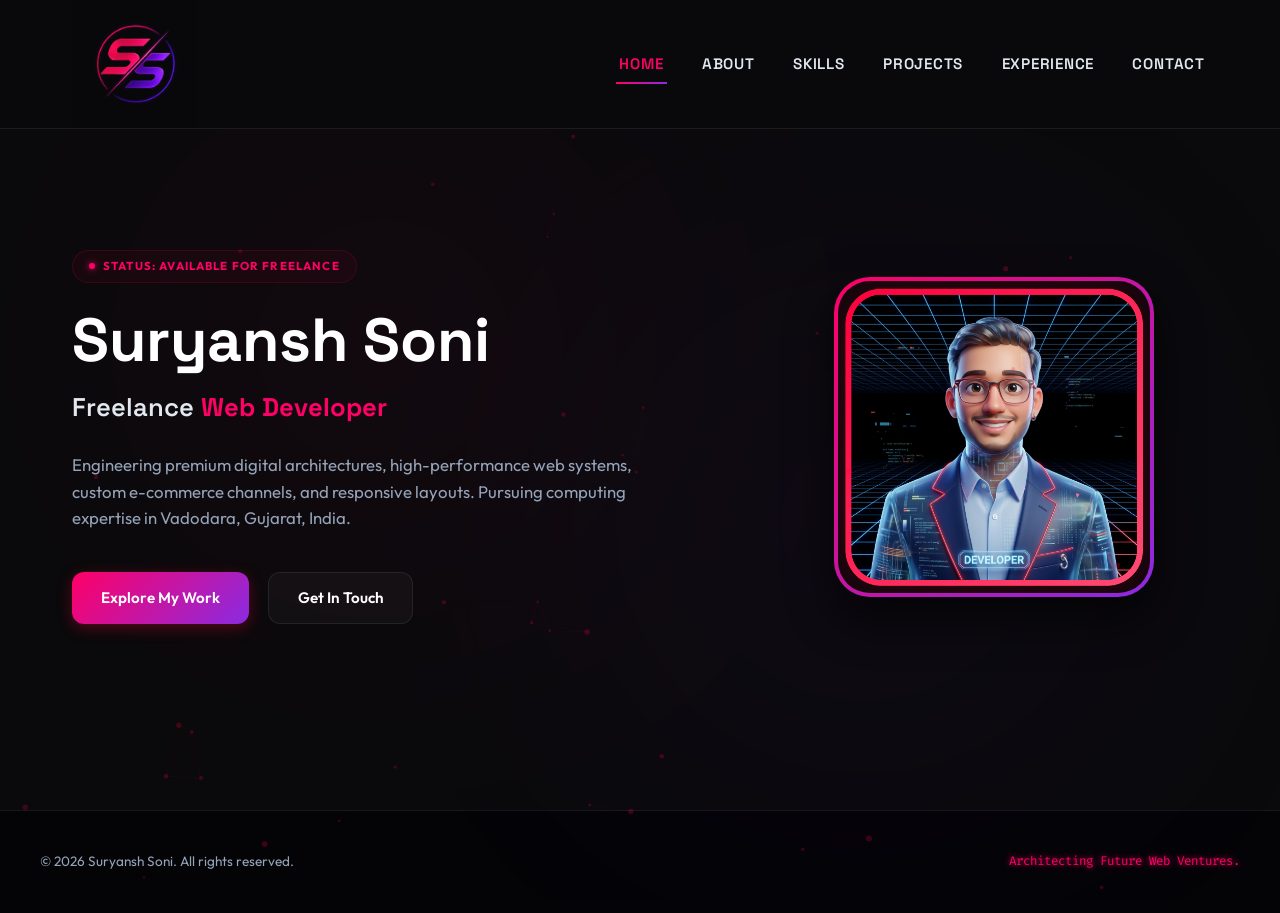
<file: index.html>
<!DOCTYPE html>
<html lang="en">
<head>
    <meta charset="UTF-8">
    <meta name="viewport" content="width=device-width, initial-scale=1.0">
    <title>Suryansh Soni | Founder & Full-Stack Web Architect</title>
    
    <!-- SEO Metadata -->
    <meta name="description" content="Official Portfolio of Suryansh Soni, Startup Founder of TechNova Solutions. Full-Stack Web Developer, UI/UX Designer, and Shopify Expert based in Vadodara, Gujarat, India.">
    <meta name="keywords" content="Suryansh Soni, TechNova Solutions, Suryansh Soni Vadodara, Web Developer Gujarat, WordPress Developer, MirrorMe, SkillSync, Web Architect">
    <meta name="author" content="Suryansh Soni">
    
    <!-- Open Graph / Facebook -->
    <meta property="og:type" content="website">
    <meta property="og:url" content="https://suryanshsoni.in">
    <meta property="og:title" content="Suryansh Soni | Founder & Full-Stack Web Architect">
    <meta property="og:description" content="Futuristic Web Portfolio of Suryansh Soni, Startup Founder of TechNova Solutions. Based in Vadodara, Gujarat, India.">
    <meta property="og:image" content="assets/me_3d.png">

    <!-- Fonts -->
    <link rel="preconnect" href="https://fonts.googleapis.com">
    <link rel="preconnect" href="https://fonts.gstatic.com" crossorigin>
    <link href="https://fonts.googleapis.com/css2?family=Outfit:wght@300;400;500;600;700;800&family=Space+Grotesk:wght@300;400;500;600;700&family=Fira+Code:wght@400;500;600&display=swap" rel="stylesheet">

    <!-- Stylesheet -->
    <link rel="stylesheet" href="style.css">
</head>
<body>
    <!-- Background Canvas and Scene -->
    <canvas id="canvas-bg"></canvas>
    <div class="bg-scene">
        <div class="grid-overlay"></div>
        <div class="glow-orb orb-1"></div>
        <div class="glow-orb orb-2"></div>
    </div>

    <!-- Custom Cursor -->
    <div class="custom-cursor"></div>
    <div class="custom-cursor-glow"></div>

    <!-- Header Navigation -->
    <header class="header">
        <div class="nav-container">
            <a href="index.html" class="logo" id="navLogo">
                <img src="logo (2).png" alt="Suryansh Soni Logo" class="nav-logo-img">
            </a>
            
            <nav class="nav-menu" id="navMenu">
                <a href="index.html" class="nav-link active">Home</a>
                <a href="about.html" class="nav-link">About</a>
                <a href="skills.html" class="nav-link">Skills</a>
                <a href="projects.html" class="nav-link">Projects</a>
                <a href="experience.html" class="nav-link">Experience</a>
                <a href="contact.html" class="nav-link">Contact</a>
            </nav>

            <button class="nav-toggle" id="navToggle" aria-label="Toggle Navigation">
                <span class="bar"></span>
                <span class="bar"></span>
                <span class="bar"></span>
            </button>


        </div>
    </header>

    <!-- Main Content -->
    <main>
        <!-- Hero Section -->
        <section id="home" class="hero-section scroll-reveal">
            <div class="section-container hero-grid">
                <div class="hero-text-col">
                    <div class="hero-badge">
                        <span class="badge-dot"></span>
                        Status: Available for Freelance
                    </div>
                    <h1 class="hero-title">Suryansh Soni</h1>
                    <div class="hero-subtitle">
                        Freelance <span class="gradient-text">Web Developer</span>
                    </div>
                    <p class="hero-desc">
                        Engineering premium digital architectures, high-performance web systems, custom e-commerce channels, and responsive layouts. Pursuing computing expertise in Vadodara, Gujarat, India.
                    </p>
                    <div class="hero-cta">
                        <a href="projects.html" class="btn btn-primary">Explore My Work</a>
                        <a href="contact.html" class="btn btn-secondary">Get In Touch</a>
                    </div>
                </div>
                <div class="hero-image-col">
                    <div class="avatar-frame">
                        <div class="avatar-inner">
                            <img src="assets/me_3d.png" alt="Suryansh Soni 3D character avatar portrait">
                        </div>
                    </div>
                </div>
            </div>
        </section>

    </main>

    <!-- Footer -->
    <footer class="footer">
        <div class="footer-container">
            <p class="copyright">&copy; 2026 Suryansh Soni. All rights reserved.</p>
            <p class="footer-tagline">Architecting Future Web Ventures.</p>
        </div>
    </footer>

    <!-- Application Script -->
    <script src="script.js"></script>
</body>
</html>
</file>
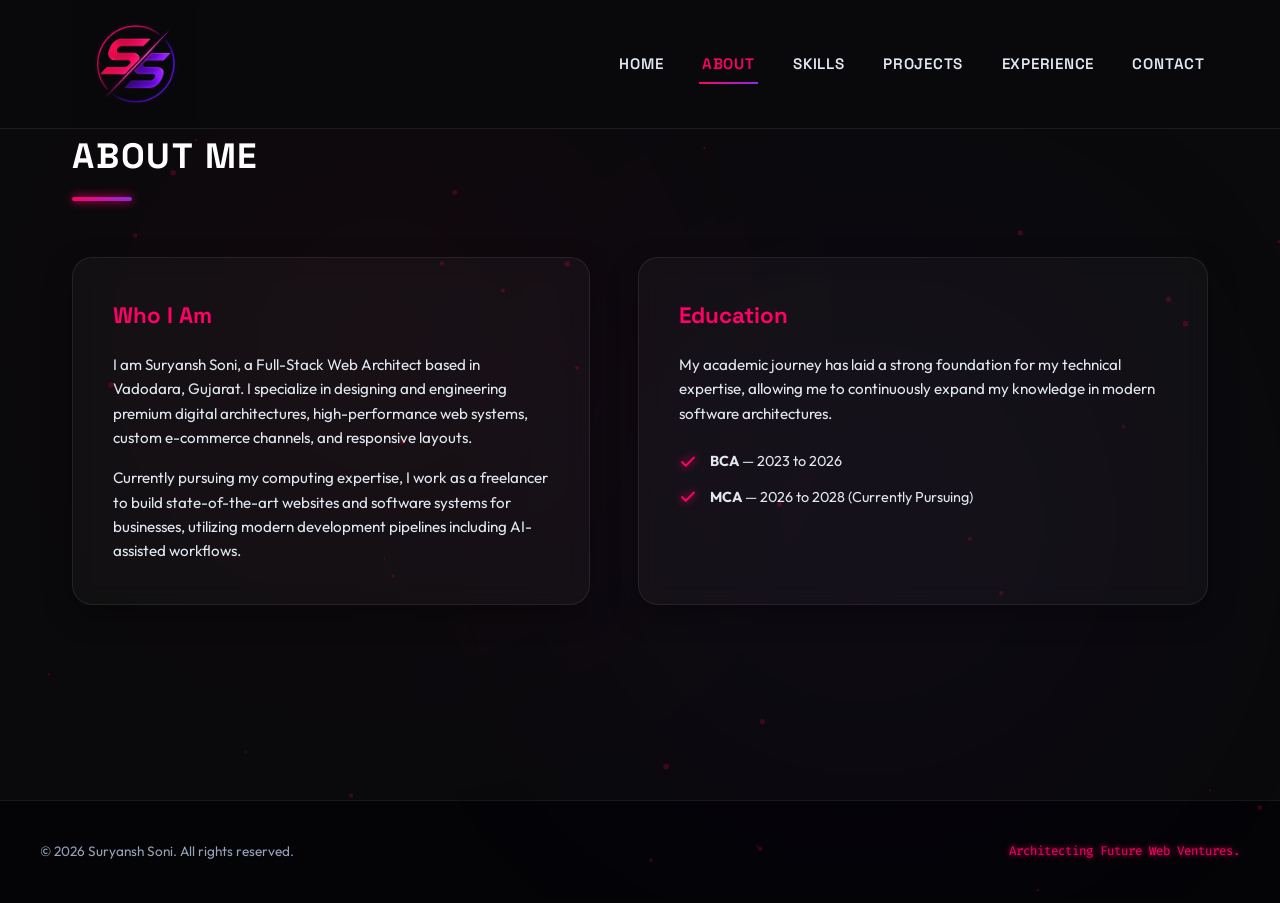
<file: about.html>
<!DOCTYPE html>
<html lang="en">
<head>
    <meta charset="UTF-8">
    <meta name="viewport" content="width=device-width, initial-scale=1.0">
    <title>About | Suryansh Soni</title>
    
    <!-- SEO Metadata -->
    <meta name="description" content="Official Portfolio of Suryansh Soni, Startup Founder of TechNova Solutions. Full-Stack Web Developer, UI/UX Designer, and Shopify Expert based in Vadodara, Gujarat, India.">
    <meta name="keywords" content="Suryansh Soni, TechNova Solutions, Suryansh Soni Vadodara, Web Developer Gujarat, WordPress Developer, MirrorMe, SkillSync, Web Architect">
    <meta name="author" content="Suryansh Soni">
    
    <!-- Open Graph / Facebook -->
    <meta property="og:type" content="website">
    <meta property="og:url" content="https://suryanshsoni.in/about.html">
    <meta property="og:title" content="About | Suryansh Soni">
    <meta property="og:description" content="Futuristic Web Portfolio of Suryansh Soni, Startup Founder of TechNova Solutions. Based in Vadodara, Gujarat, India.">
    <meta property="og:image" content="assets/me_3d.png">

    <!-- Fonts -->
    <link rel="preconnect" href="https://fonts.googleapis.com">
    <link rel="preconnect" href="https://fonts.gstatic.com" crossorigin>
    <link href="https://fonts.googleapis.com/css2?family=Outfit:wght@300;400;500;600;700;800&family=Space+Grotesk:wght@300;400;500;600;700&family=Fira+Code:wght@400;500;600&display=swap" rel="stylesheet">

    <!-- Stylesheet -->
    <link rel="stylesheet" href="style.css">
</head>
<body>
    <!-- Background Canvas and Scene -->
    <canvas id="canvas-bg"></canvas>
    <div class="bg-scene">
        <div class="grid-overlay"></div>
        <div class="glow-orb orb-1"></div>
        <div class="glow-orb orb-2"></div>
    </div>

    <!-- Custom Cursor -->
    <div class="custom-cursor"></div>
    <div class="custom-cursor-glow"></div>

    <!-- Header Navigation -->
    <header class="header">
        <div class="nav-container">
            <a href="index.html" class="logo" id="navLogo">
                <img src="logo (2).png" alt="Suryansh Soni Logo" class="nav-logo-img">
            </a>
            
            <nav class="nav-menu" id="navMenu">
                <a href="index.html" class="nav-link">Home</a>
                <a href="about.html" class="nav-link active">About</a>
                <a href="skills.html" class="nav-link">Skills</a>
                <a href="projects.html" class="nav-link">Projects</a>
                <a href="experience.html" class="nav-link">Experience</a>
                <a href="contact.html" class="nav-link">Contact</a>
            </nav>

            <button class="nav-toggle" id="navToggle" aria-label="Toggle Navigation">
                <span class="bar"></span>
                <span class="bar"></span>
                <span class="bar"></span>
            </button>
        </div>
    </header>

    <!-- Main Content -->
    <main>
        <section id="about" class="about-section scroll-reveal active">
            <div class="section-container">
                <div class="section-header">
                    <h2 class="section-title">About Me</h2>
                    <div class="section-bar"></div>
                </div>
                <div class="about-grid">
                    <div class="about-card">
                        <h3>Who I Am</h3>
                        <p>I am Suryansh Soni, a Full-Stack Web Architect based in Vadodara, Gujarat. I specialize in designing and engineering premium digital architectures, high-performance web systems, custom e-commerce channels, and responsive layouts.</p>
                        <p>Currently pursuing my computing expertise, I work as a freelancer to build state-of-the-art websites and software systems for businesses, utilizing modern development pipelines including AI-assisted workflows.</p>
                    </div>
                    <div class="about-card">
                        <h3>Education</h3>
                        <p>My academic journey has laid a strong foundation for my technical expertise, allowing me to continuously expand my knowledge in modern software architectures.</p>
                        <ul class="technova-list">
                            <li>
                                <svg xmlns="http://www.w3.org/2000/svg" width="18" height="18" viewBox="0 0 24 24" fill="none" stroke="currentColor" stroke-width="2.5" stroke-linecap="round" stroke-linejoin="round"><polyline points="20 6 9 17 4 12"></polyline></svg>
                                <span><strong>BCA</strong> — 2023 to 2026</span>
                            </li>
                            <li>
                                <svg xmlns="http://www.w3.org/2000/svg" width="18" height="18" viewBox="0 0 24 24" fill="none" stroke="currentColor" stroke-width="2.5" stroke-linecap="round" stroke-linejoin="round"><polyline points="20 6 9 17 4 12"></polyline></svg>
                                <span><strong>MCA</strong> — 2026 to 2028 (Currently Pursuing)</span>
                            </li>
                        </ul>
                    </div>
                </div>
            </div>
        </section>
    </main>

    <!-- Footer -->
    <footer class="footer">
        <div class="footer-container">
            <p class="copyright">&copy; 2026 Suryansh Soni. All rights reserved.</p>
            <p class="footer-tagline">Architecting Future Web Ventures.</p>
        </div>
    </footer>

    <!-- Application Script -->
    <script src="script.js"></script>
</body>
</html>
</file>
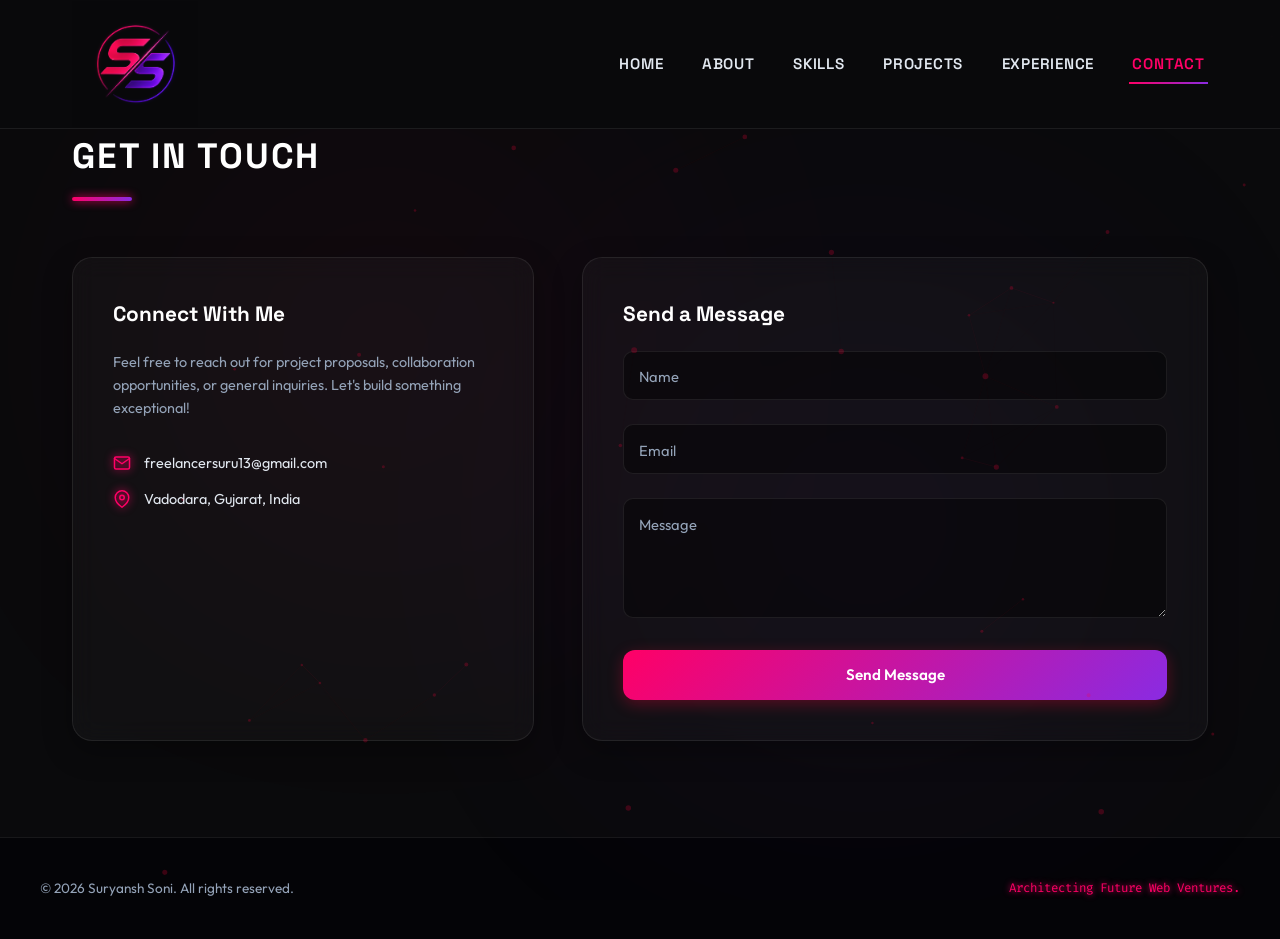
<file: contact.html>
<!DOCTYPE html>
<html lang="en">
<head>
    <meta charset="UTF-8">
    <meta name="viewport" content="width=device-width, initial-scale=1.0">
    <title>Contact | Suryansh Soni</title>
    
    <!-- SEO Metadata -->
    <meta name="description" content="Official Portfolio of Suryansh Soni, Startup Founder of TechNova Solutions. Full-Stack Web Developer, UI/UX Designer, and Shopify Expert based in Vadodara, Gujarat, India.">
    <meta name="keywords" content="Suryansh Soni, TechNova Solutions, Suryansh Soni Vadodara, Web Developer Gujarat, WordPress Developer, MirrorMe, SkillSync, Web Architect">
    <meta name="author" content="Suryansh Soni">
    
    <!-- Open Graph / Facebook -->
    <meta property="og:type" content="website">
    <meta property="og:url" content="https://suryanshsoni.in/contact.html">
    <meta property="og:title" content="Contact | Suryansh Soni">
    <meta property="og:description" content="Futuristic Web Portfolio of Suryansh Soni, Startup Founder of TechNova Solutions. Based in Vadodara, Gujarat, India.">
    <meta property="og:image" content="assets/me_3d.png">

    <!-- Fonts -->
    <link rel="preconnect" href="https://fonts.googleapis.com">
    <link rel="preconnect" href="https://fonts.gstatic.com" crossorigin>
    <link href="https://fonts.googleapis.com/css2?family=Outfit:wght@300;400;500;600;700;800&family=Space+Grotesk:wght@300;400;500;600;700&family=Fira+Code:wght@400;500;600&display=swap" rel="stylesheet">

    <!-- Stylesheet -->
    <link rel="stylesheet" href="style.css">
</head>
<body>
    <!-- Background Canvas and Scene -->
    <canvas id="canvas-bg"></canvas>
    <div class="bg-scene">
        <div class="grid-overlay"></div>
        <div class="glow-orb orb-1"></div>
        <div class="glow-orb orb-2"></div>
    </div>

    <!-- Custom Cursor -->
    <div class="custom-cursor"></div>
    <div class="custom-cursor-glow"></div>

    <!-- Header Navigation -->
    <header class="header">
        <div class="nav-container">
            <a href="index.html" class="logo" id="navLogo">
                <img src="logo (2).png" alt="Suryansh Soni Logo" class="nav-logo-img">
            </a>
            
            <nav class="nav-menu" id="navMenu">
                <a href="index.html" class="nav-link">Home</a>
                <a href="about.html" class="nav-link">About</a>
                <a href="skills.html" class="nav-link">Skills</a>
                <a href="projects.html" class="nav-link">Projects</a>
                <a href="experience.html" class="nav-link">Experience</a>
                <a href="contact.html" class="nav-link active">Contact</a>
            </nav>

            <button class="nav-toggle" id="navToggle" aria-label="Toggle Navigation">
                <span class="bar"></span>
                <span class="bar"></span>
                <span class="bar"></span>
            </button>
        </div>
    </header>

    <!-- Main Content -->
    <main>
        <section id="contact" class="contact-section scroll-reveal active">
            <div class="section-container">
                <div class="section-header">
                    <h2 class="section-title">Get In Touch</h2>
                    <div class="section-bar"></div>
                </div>
                
                <div class="contact-grid">
                    <!-- Contact Info Card -->
                    <div class="contact-info-card">
                        <h3>Connect With Me</h3>
                        <p>Feel free to reach out for project proposals, collaboration opportunities, or general inquiries. Let's build something exceptional!</p>
                        
                        <ul class="technova-list" style="margin-top: 2rem; margin-bottom: 2rem;">
                            <li>
                                <svg xmlns="http://www.w3.org/2000/svg" width="18" height="18" viewBox="0 0 24 24" fill="none" stroke="currentColor" stroke-width="2" stroke-linecap="round" stroke-linejoin="round"><path d="M4 4h16c1.1 0 2 .9 2 2v12c0 1.1-.9 2-2 2H4c-1.1 0-2-.9-2-2V6c0-1.1.9-2 2-2z"/><polyline points="22,6 12,13 2,6"/></svg>
                                <span>freelancersuru13@gmail.com</span>
                            </li>
                            

                            <li>
                                <svg xmlns="http://www.w3.org/2000/svg" width="18" height="18" viewBox="0 0 24 24" fill="none" stroke="currentColor" stroke-width="2" stroke-linecap="round" stroke-linejoin="round"><path d="M21 10c0 7-9 13-9 13s-9-6-9-13a9 9 0 0 1 18 0z"/><circle cx="12" cy="10" r="3"/></svg>
                                <span>Vadodara, Gujarat, India</span>
                            </li>
                        </ul>


                    </div>

                    <!-- Contact Form Card -->
                    <div class="contact-form-card">
                        <h3>Send a Message</h3>
                        <form id="contactForm" novalidate>
                            <div class="form-group">
                                <input type="text" id="formName" class="form-input" placeholder=" " required>
                                <label for="formName" class="form-label">Name</label>
                            </div>
                            <div class="form-group">
                                <input type="email" id="formEmail" class="form-input" placeholder=" " required>
                                <label for="formEmail" class="form-label">Email</label>
                            </div>
                            <div class="form-group">
                                <textarea id="formMessage" class="form-input" placeholder=" " required></textarea>
                                <label for="formMessage" class="form-label">Message</label>
                            </div>
                            <button type="submit" class="btn btn-primary" style="width: 100%;">Send Message</button>
                        </form>
                    </div>
                </div>
            </div>
        </section>
    </main>

    <!-- Toast Notification Container -->
    <div id="toastContainer" class="toast-container"></div>

    <!-- Footer -->
    <footer class="footer">
        <div class="footer-container">
            <p class="copyright">&copy; 2026 Suryansh Soni. All rights reserved.</p>
            <p class="footer-tagline">Architecting Future Web Ventures.</p>
        </div>
    </footer>

    <!-- Application Script -->
    <script src="script.js"></script>
</body>
</html>
</file>
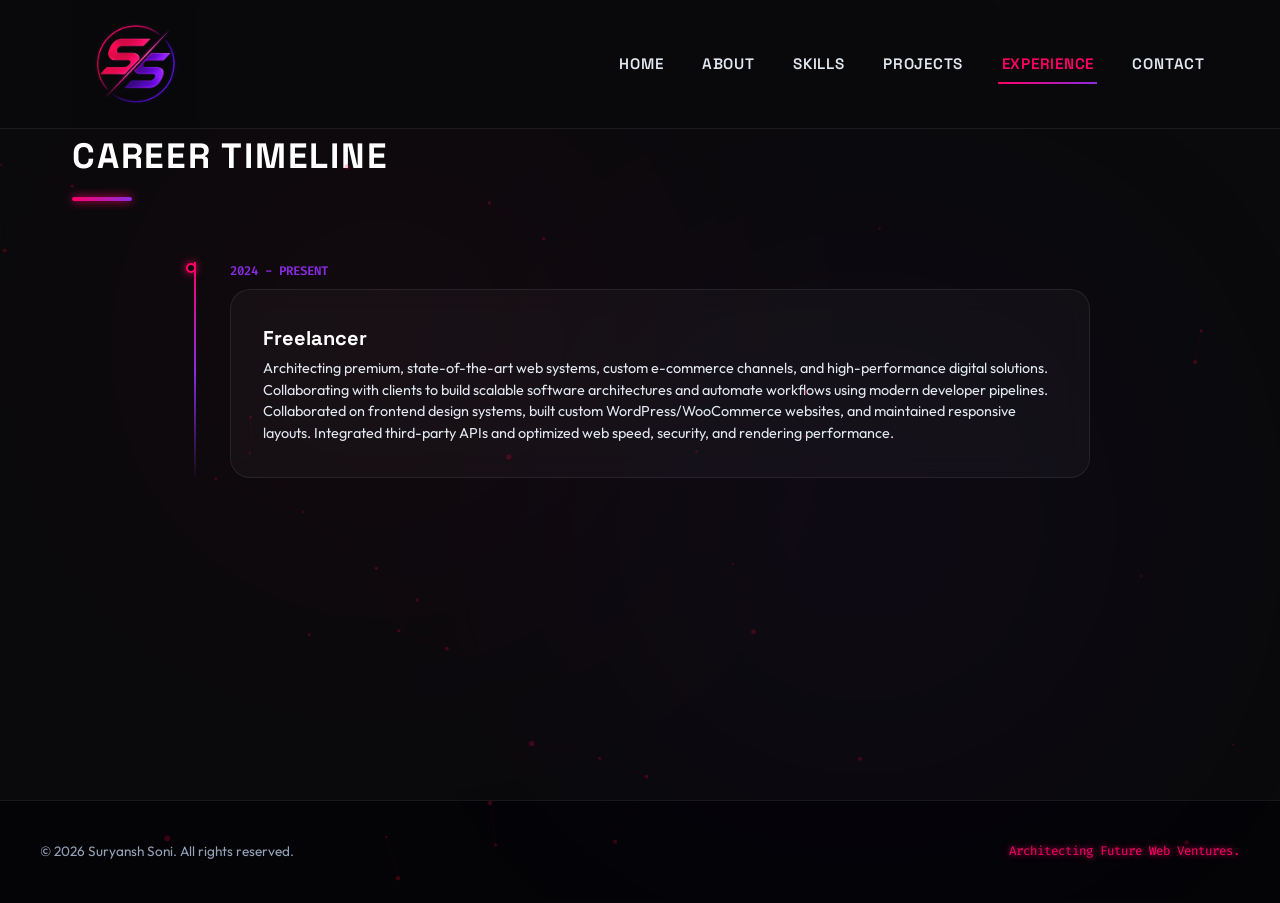
<file: experience.html>
<!DOCTYPE html>
<html lang="en">
<head>
    <meta charset="UTF-8">
    <meta name="viewport" content="width=device-width, initial-scale=1.0">
    <title>Experience | Suryansh Soni</title>
    
    <!-- SEO Metadata -->
    <meta name="description" content="Official Portfolio of Suryansh Soni, Startup Founder of TechNova Solutions. Full-Stack Web Developer, UI/UX Designer, and Shopify Expert based in Vadodara, Gujarat, India.">
    <meta name="keywords" content="Suryansh Soni, TechNova Solutions, Suryansh Soni Vadodara, Web Developer Gujarat, WordPress Developer, MirrorMe, SkillSync, Web Architect">
    <meta name="author" content="Suryansh Soni">
    
    <!-- Open Graph / Facebook -->
    <meta property="og:type" content="website">
    <meta property="og:url" content="https://suryanshsoni.in/experience.html">
    <meta property="og:title" content="Experience | Suryansh Soni">
    <meta property="og:description" content="Futuristic Web Portfolio of Suryansh Soni, Startup Founder of TechNova Solutions. Based in Vadodara, Gujarat, India.">
    <meta property="og:image" content="assets/me_3d.png">

    <!-- Fonts -->
    <link rel="preconnect" href="https://fonts.googleapis.com">
    <link rel="preconnect" href="https://fonts.gstatic.com" crossorigin>
    <link href="https://fonts.googleapis.com/css2?family=Outfit:wght@300;400;500;600;700;800&family=Space+Grotesk:wght@300;400;500;600;700&family=Fira+Code:wght@400;500;600&display=swap" rel="stylesheet">

    <!-- Stylesheet -->
    <link rel="stylesheet" href="style.css">
</head>
<body>
    <!-- Background Canvas and Scene -->
    <canvas id="canvas-bg"></canvas>
    <div class="bg-scene">
        <div class="grid-overlay"></div>
        <div class="glow-orb orb-1"></div>
        <div class="glow-orb orb-2"></div>
    </div>

    <!-- Custom Cursor -->
    <div class="custom-cursor"></div>
    <div class="custom-cursor-glow"></div>

    <!-- Header Navigation -->
    <header class="header">
        <div class="nav-container">
            <a href="index.html" class="logo" id="navLogo">
                <img src="logo (2).png" alt="Suryansh Soni Logo" class="nav-logo-img">
            </a>
            
            <nav class="nav-menu" id="navMenu">
                <a href="index.html" class="nav-link">Home</a>
                <a href="about.html" class="nav-link">About</a>
                <a href="skills.html" class="nav-link">Skills</a>
                <a href="projects.html" class="nav-link">Projects</a>
                <a href="experience.html" class="nav-link active">Experience</a>
                <a href="contact.html" class="nav-link">Contact</a>
            </nav>

            <button class="nav-toggle" id="navToggle" aria-label="Toggle Navigation">
                <span class="bar"></span>
                <span class="bar"></span>
                <span class="bar"></span>
            </button>
        </div>
    </header>

    <!-- Main Content -->
    <main>
        <section id="experience" class="experience-section scroll-reveal active">
            <div class="section-container">
                <div class="section-header">
                    <h2 class="section-title">Career Timeline</h2>
                    <div class="section-bar"></div>
                </div>
                
                <div class="timeline-container">
                    <!-- Timeline Item 1: Freelancer -->
                    <div class="timeline-item">
                        <div class="timeline-dot"></div>
                        <div class="timeline-meta">
                            <span class="timeline-date">2024 - PRESENT</span>
                        </div>
                        <div class="timeline-content">
                            <h3>Freelancer</h3>
                            <p>Architecting premium, state-of-the-art web systems, custom e-commerce channels, and high-performance digital solutions. Collaborating with clients to build scalable software architectures and automate workflows using modern developer pipelines. Collaborated on frontend design systems, built custom WordPress/WooCommerce websites, and maintained responsive layouts. Integrated third-party APIs and optimized web speed, security, and rendering performance.</p>
                        </div>
                    </div>
                </div>
            </div>
        </section>
    </main>

    <!-- Footer -->
    <footer class="footer">
        <div class="footer-container">
            <p class="copyright">&copy; 2026 Suryansh Soni. All rights reserved.</p>
            <p class="footer-tagline">Architecting Future Web Ventures.</p>
        </div>
    </footer>

    <!-- Application Script -->
    <script src="script.js"></script>
</body>
</html>
</file>
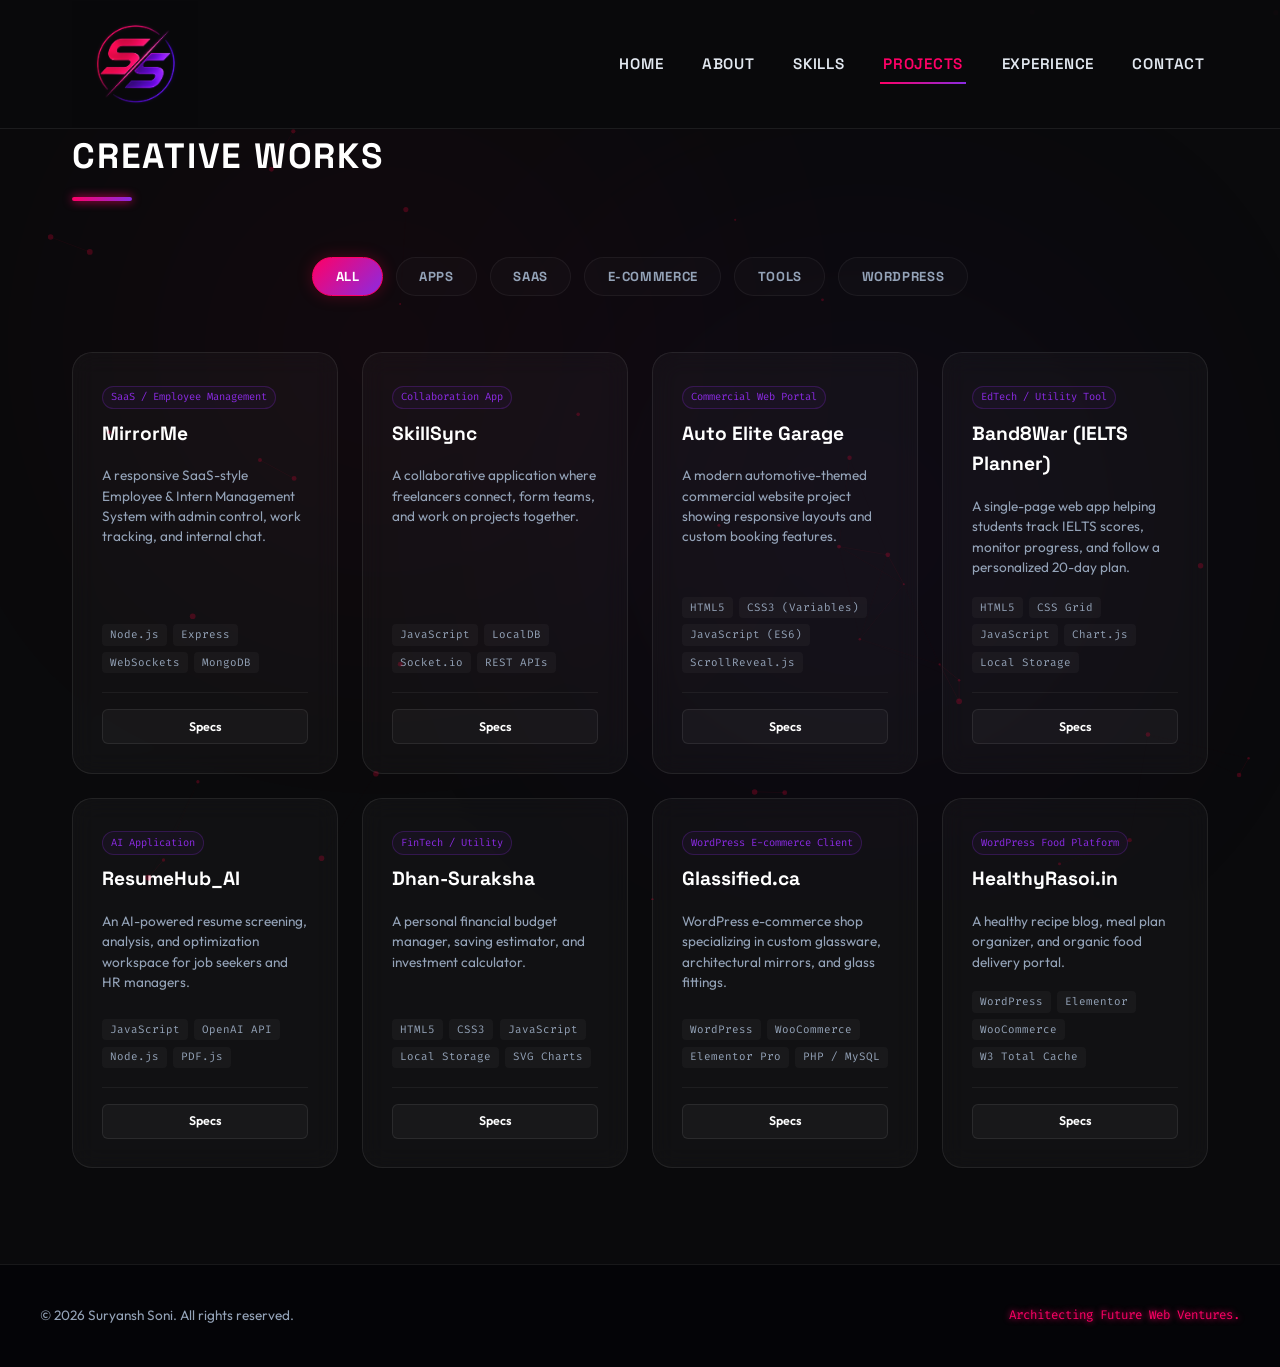
<file: projects.html>
<!DOCTYPE html>
<html lang="en">
<head>
    <meta charset="UTF-8">
    <meta name="viewport" content="width=device-width, initial-scale=1.0">
    <title>Projects | Suryansh Soni</title>
    
    <!-- SEO Metadata -->
    <meta name="description" content="Official Portfolio of Suryansh Soni, Startup Founder of TechNova Solutions. Full-Stack Web Developer, UI/UX Designer, and Shopify Expert based in Vadodara, Gujarat, India.">
    <meta name="keywords" content="Suryansh Soni, TechNova Solutions, Suryansh Soni Vadodara, Web Developer Gujarat, WordPress Developer, MirrorMe, SkillSync, Web Architect">
    <meta name="author" content="Suryansh Soni">
    
    <!-- Open Graph / Facebook -->
    <meta property="og:type" content="website">
    <meta property="og:url" content="https://suryanshsoni.in/projects.html">
    <meta property="og:title" content="Projects | Suryansh Soni">
    <meta property="og:description" content="Futuristic Web Portfolio of Suryansh Soni, Startup Founder of TechNova Solutions. Based in Vadodara, Gujarat, India.">
    <meta property="og:image" content="assets/me_3d.png">

    <!-- Fonts -->
    <link rel="preconnect" href="https://fonts.googleapis.com">
    <link rel="preconnect" href="https://fonts.gstatic.com" crossorigin>
    <link href="https://fonts.googleapis.com/css2?family=Outfit:wght@300;400;500;600;700;800&family=Space+Grotesk:wght@300;400;500;600;700&family=Fira+Code:wght@400;500;600&display=swap" rel="stylesheet">

    <!-- Stylesheet -->
    <link rel="stylesheet" href="style.css">
</head>
<body>
    <!-- Background Canvas and Scene -->
    <canvas id="canvas-bg"></canvas>
    <div class="bg-scene">
        <div class="grid-overlay"></div>
        <div class="glow-orb orb-1"></div>
        <div class="glow-orb orb-2"></div>
    </div>

    <!-- Custom Cursor -->
    <div class="custom-cursor"></div>
    <div class="custom-cursor-glow"></div>

    <!-- Header Navigation -->
    <header class="header">
        <div class="nav-container">
            <a href="index.html" class="logo" id="navLogo">
                <img src="logo (2).png" alt="Suryansh Soni Logo" class="nav-logo-img">
            </a>
            
            <nav class="nav-menu" id="navMenu">
                <a href="index.html" class="nav-link">Home</a>
                <a href="about.html" class="nav-link">About</a>
                <a href="skills.html" class="nav-link">Skills</a>
                <a href="projects.html" class="nav-link active">Projects</a>
                <a href="experience.html" class="nav-link">Experience</a>
                <a href="contact.html" class="nav-link">Contact</a>
            </nav>

            <button class="nav-toggle" id="navToggle" aria-label="Toggle Navigation">
                <span class="bar"></span>
                <span class="bar"></span>
                <span class="bar"></span>
            </button>
        </div>
    </header>

    <!-- Main Content -->
    <main>
        <section id="projects" class="projects-section scroll-reveal active">
            <div class="section-container">
                <div class="section-header">
                    <h2 class="section-title">Creative Works</h2>
                    <div class="section-bar"></div>
                </div>
                
                <div class="filters-container">
                    <button class="filter-btn active" data-filter="all">All</button>
                    <button class="filter-btn" data-filter="apps">Apps</button>
                    <button class="filter-btn" data-filter="saas">SaaS</button>
                    <button class="filter-btn" data-filter="ecom">E-Commerce</button>
                    <button class="filter-btn" data-filter="tools">Tools</button>
                    <button class="filter-btn" data-filter="wordpress">WordPress</button>
                </div>

                <div class="projects-grid">


                    <!-- Project 2: MirrorMe -->
                    <div class="project-card" data-category="saas">
                        <div class="project-card-header">
                            <span class="project-badge">SaaS / Employee Management</span>
                            <h3 class="project-card-title">MirrorMe</h3>
                        </div>
                        <p class="project-card-desc">A responsive SaaS-style Employee & Intern Management System with admin control, work tracking, and internal chat.</p>
                        <div class="project-tech-pills">
                            <span class="tech-pill">Node.js</span>
                            <span class="tech-pill">Express</span>
                            <span class="tech-pill">WebSockets</span>
                            <span class="tech-pill">MongoDB</span>
                        </div>
                        <div class="project-card-actions">
<button class="btn btn-secondary btn-small project-details-btn" data-id="mirrorme">Specs</button>
                        </div>
                    </div>

                    <!-- Project 3: SkillSync -->
                    <div class="project-card" data-category="apps">
                        <div class="project-card-header">
                            <span class="project-badge">Collaboration App</span>
                            <h3 class="project-card-title">SkillSync</h3>
                        </div>
                        <p class="project-card-desc">A collaborative application where freelancers connect, form teams, and work on projects together.</p>
                        <div class="project-tech-pills">
                            <span class="tech-pill">JavaScript</span>
                            <span class="tech-pill">LocalDB</span>
                            <span class="tech-pill">Socket.io</span>
                            <span class="tech-pill">REST APIs</span>
                        </div>
                        <div class="project-card-actions">
<button class="btn btn-secondary btn-small project-details-btn" data-id="skillsync">Specs</button>
                        </div>
                    </div>

                    <!-- Project 4: Auto Elite Garage -->
                    <div class="project-card" data-category="ecom">
                        <div class="project-card-header">
                            <span class="project-badge">Commercial Web Portal</span>
                            <h3 class="project-card-title">Auto Elite Garage</h3>
                        </div>
                        <p class="project-card-desc">A modern automotive-themed commercial website project showing responsive layouts and custom booking features.</p>
                        <div class="project-tech-pills">
                            <span class="tech-pill">HTML5</span>
                            <span class="tech-pill">CSS3 (Variables)</span>
                            <span class="tech-pill">JavaScript (ES6)</span>
                            <span class="tech-pill">ScrollReveal.js</span>
                        </div>
                        <div class="project-card-actions">
<button class="btn btn-secondary btn-small project-details-btn" data-id="auto-elite-garage">Specs</button>
                        </div>
                    </div>

                    <!-- Project 5: Band8War -->
                    <div class="project-card" data-category="tools">
                        <div class="project-card-header">
                            <span class="project-badge">EdTech / Utility Tool</span>
                            <h3 class="project-card-title">Band8War (IELTS Planner)</h3>
                        </div>
                        <p class="project-card-desc">A single-page web app helping students track IELTS scores, monitor progress, and follow a personalized 20-day plan.</p>
                        <div class="project-tech-pills">
                            <span class="tech-pill">HTML5</span>
                            <span class="tech-pill">CSS Grid</span>
                            <span class="tech-pill">JavaScript</span>
                            <span class="tech-pill">Chart.js</span>
                            <span class="tech-pill">Local Storage</span>
                        </div>
                        <div class="project-card-actions">
<button class="btn btn-secondary btn-small project-details-btn" data-id="band8war">Specs</button>
                        </div>
                    </div>

                    <!-- Project 6: ResumeHub AI -->
                    <div class="project-card" data-category="apps">
                        <div class="project-card-header">
                            <span class="project-badge">AI Application</span>
                            <h3 class="project-card-title">ResumeHub_AI</h3>
                        </div>
                        <p class="project-card-desc">An AI-powered resume screening, analysis, and optimization workspace for job seekers and HR managers.</p>
                        <div class="project-tech-pills">
                            <span class="tech-pill">JavaScript</span>
                            <span class="tech-pill">OpenAI API</span>
                            <span class="tech-pill">Node.js</span>
                            <span class="tech-pill">PDF.js</span>
                        </div>
                        <div class="project-card-actions">
<button class="btn btn-secondary btn-small project-details-btn" data-id="resumehub-ai">Specs</button>
                        </div>
                    </div>

                    <!-- Project 7: Dhan Suraksha -->
                    <div class="project-card" data-category="tools">
                        <div class="project-card-header">
                            <span class="project-badge">FinTech / Utility</span>
                            <h3 class="project-card-title">Dhan-Suraksha</h3>
                        </div>
                        <p class="project-card-desc">A personal financial budget manager, saving estimator, and investment calculator.</p>
                        <div class="project-tech-pills">
                            <span class="tech-pill">HTML5</span>
                            <span class="tech-pill">CSS3</span>
                            <span class="tech-pill">JavaScript</span>
                            <span class="tech-pill">Local Storage</span>
                            <span class="tech-pill">SVG Charts</span>
                        </div>
                        <div class="project-card-actions">
<button class="btn btn-secondary btn-small project-details-btn" data-id="dhan-suraksha">Specs</button>
                        </div>
                    </div>

                    <!-- Project 8: Glassified.ca -->
                    <div class="project-card" data-category="wordpress">
                        <div class="project-card-header">
                            <span class="project-badge">WordPress E-commerce Client</span>
                            <h3 class="project-card-title">Glassified.ca</h3>
                        </div>
                        <p class="project-card-desc">WordPress e-commerce shop specializing in custom glassware, architectural mirrors, and glass fittings.</p>
                        <div class="project-tech-pills">
                            <span class="tech-pill">WordPress</span>
                            <span class="tech-pill">WooCommerce</span>
                            <span class="tech-pill">Elementor Pro</span>
                            <span class="tech-pill">PHP / MySQL</span>
                        </div>
                        <div class="project-card-actions">
<button class="btn btn-secondary btn-small project-details-btn" data-id="wordpress-glassified">Specs</button>
                        </div>
                    </div>

                    <!-- Project 9: HealthyRasoi.in -->
                    <div class="project-card" data-category="wordpress">
                        <div class="project-card-header">
                            <span class="project-badge">WordPress Food Platform</span>
                            <h3 class="project-card-title">HealthyRasoi.in</h3>
                        </div>
                        <p class="project-card-desc">A healthy recipe blog, meal plan organizer, and organic food delivery portal.</p>
                        <div class="project-tech-pills">
                            <span class="tech-pill">WordPress</span>
                            <span class="tech-pill">Elementor</span>
                            <span class="tech-pill">WooCommerce</span>
                            <span class="tech-pill">W3 Total Cache</span>
                        </div>
                        <div class="project-card-actions">
<button class="btn btn-secondary btn-small project-details-btn" data-id="wordpress-healthyrasoi">Specs</button>
                        </div>
                    </div>
                </div>
            </div>
        </section>
    </main>

    <!-- Modal specs Window -->
    <div id="projectModal" class="modal-overlay">
        <div class="modal-window">
            <div class="modal-header">
                <span class="modal-title-text">// PROJECT SPECIFICATIONS</span>
                <button class="modal-close-btn" onclick="closeModal()" aria-label="Close modal">
                    <svg xmlns="http://www.w3.org/2000/svg" width="20" height="20" fill="none" stroke="currentColor" stroke-width="2" stroke-linecap="round" stroke-linejoin="round"><line x1="18" y1="6" x2="6" y2="18"/><line x1="6" y1="6" x2="18" y2="18"/></svg>
                </button>
            </div>
            <div class="modal-body">
                <span id="modalTag" class="modal-tag"></span>
                <h3 id="modalTitle" class="modal-title"></h3>
                <p id="modalDesc" class="modal-desc"></p>
                
                <div class="modal-meta-grid">
                    <div class="meta-col">
                        <h4>Client / Context</h4>
                        <p id="modalClient"></p>
                    </div>
                    <div class="meta-col">
                        <h4>Timeline</h4>
                        <p id="modalDuration"></p>
                    </div>
                </div>
                
                <div class="modal-tech-wrap">
                    <h4>Engineered With</h4>
                    <div id="modalTech" class="modal-tech-list"></div>
                </div>



                <div class="modal-actions">
                    <a id="modalEmailBtn" href="#" class="btn btn-primary btn-small">Contact via Email</a>
                    <a id="modalWhatsappBtn" href="#" target="_blank" class="btn btn-secondary btn-small">Contact via WhatsApp</a>
                </div>
            </div>
        </div>
    </div>

    <!-- Footer -->
    <footer class="footer">
        <div class="footer-container">
            <p class="copyright">&copy; 2026 Suryansh Soni. All rights reserved.</p>
            <p class="footer-tagline">Architecting Future Web Ventures.</p>
        </div>
    </footer>

    <!-- Application Script -->
    <script src="script.js"></script>
</body>
</html>
</file>
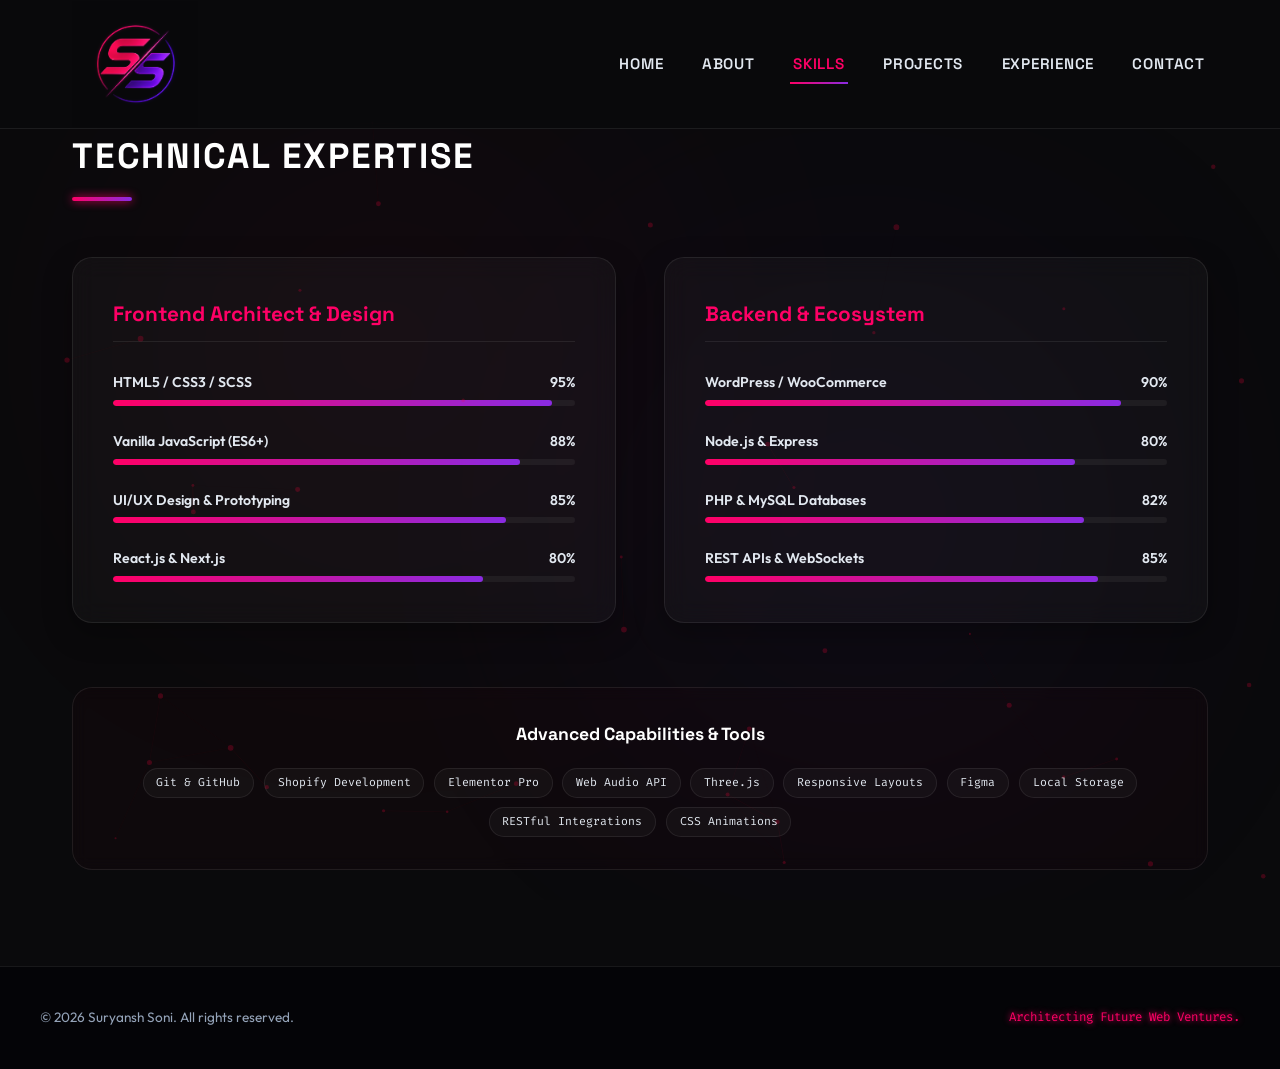
<file: skills.html>
<!DOCTYPE html>
<html lang="en">
<head>
    <meta charset="UTF-8">
    <meta name="viewport" content="width=device-width, initial-scale=1.0">
    <title>Skills | Suryansh Soni</title>
    
    <!-- SEO Metadata -->
    <meta name="description" content="Official Portfolio of Suryansh Soni, Startup Founder of TechNova Solutions. Full-Stack Web Developer, UI/UX Designer, and Shopify Expert based in Vadodara, Gujarat, India.">
    <meta name="keywords" content="Suryansh Soni, TechNova Solutions, Suryansh Soni Vadodara, Web Developer Gujarat, WordPress Developer, MirrorMe, SkillSync, Web Architect">
    <meta name="author" content="Suryansh Soni">
    
    <!-- Open Graph / Facebook -->
    <meta property="og:type" content="website">
    <meta property="og:url" content="https://suryanshsoni.in/skills.html">
    <meta property="og:title" content="Skills | Suryansh Soni">
    <meta property="og:description" content="Futuristic Web Portfolio of Suryansh Soni, Startup Founder of TechNova Solutions. Based in Vadodara, Gujarat, India.">
    <meta property="og:image" content="assets/me_3d.png">

    <!-- Fonts -->
    <link rel="preconnect" href="https://fonts.googleapis.com">
    <link rel="preconnect" href="https://fonts.gstatic.com" crossorigin>
    <link href="https://fonts.googleapis.com/css2?family=Outfit:wght@300;400;500;600;700;800&family=Space+Grotesk:wght@300;400;500;600;700&family=Fira+Code:wght@400;500;600&display=swap" rel="stylesheet">

    <!-- Stylesheet -->
    <link rel="stylesheet" href="style.css">
</head>
<body>
    <!-- Background Canvas and Scene -->
    <canvas id="canvas-bg"></canvas>
    <div class="bg-scene">
        <div class="grid-overlay"></div>
        <div class="glow-orb orb-1"></div>
        <div class="glow-orb orb-2"></div>
    </div>

    <!-- Custom Cursor -->
    <div class="custom-cursor"></div>
    <div class="custom-cursor-glow"></div>

    <!-- Header Navigation -->
    <header class="header">
        <div class="nav-container">
            <a href="index.html" class="logo" id="navLogo">
                <img src="logo (2).png" alt="Suryansh Soni Logo" class="nav-logo-img">
            </a>
            
            <nav class="nav-menu" id="navMenu">
                <a href="index.html" class="nav-link">Home</a>
                <a href="about.html" class="nav-link">About</a>
                <a href="skills.html" class="nav-link active">Skills</a>
                <a href="projects.html" class="nav-link">Projects</a>
                <a href="experience.html" class="nav-link">Experience</a>
                <a href="contact.html" class="nav-link">Contact</a>
            </nav>

            <button class="nav-toggle" id="navToggle" aria-label="Toggle Navigation">
                <span class="bar"></span>
                <span class="bar"></span>
                <span class="bar"></span>
            </button>
        </div>
    </header>

    <!-- Main Content -->
    <main>
        <section id="skills" class="skills-section scroll-reveal active">
            <div class="section-container">
                <div class="section-header">
                    <h2 class="section-title">Technical Expertise</h2>
                    <div class="section-bar"></div>
                </div>
                <div class="skills-grid">
                    <div class="skills-category-card">
                        <h3>Frontend Architect & Design</h3>
                        <div class="skill-item">
                            <div class="skill-info">
                                <span>HTML5 / CSS3 / SCSS</span>
                                <span>95%</span>
                            </div>
                            <div class="skill-track">
                                <div class="skill-fill-bar" data-width="95%"></div>
                            </div>
                        </div>
                        <div class="skill-item">
                            <div class="skill-info">
                                <span>Vanilla JavaScript (ES6+)</span>
                                <span>88%</span>
                            </div>
                            <div class="skill-track">
                                <div class="skill-fill-bar" data-width="88%"></div>
                            </div>
                        </div>
                        <div class="skill-item">
                            <div class="skill-info">
                                <span>UI/UX Design & Prototyping</span>
                                <span>85%</span>
                            </div>
                            <div class="skill-track">
                                <div class="skill-fill-bar" data-width="85%"></div>
                            </div>
                        </div>
                        <div class="skill-item">
                            <div class="skill-info">
                                <span>React.js & Next.js</span>
                                <span>80%</span>
                            </div>
                            <div class="skill-track">
                                <div class="skill-fill-bar" data-width="80%"></div>
                            </div>
                        </div>
                    </div>
                    <div class="skills-category-card">
                        <h3>Backend & Ecosystem</h3>
                        <div class="skill-item">
                            <div class="skill-info">
                                <span>WordPress / WooCommerce</span>
                                <span>90%</span>
                            </div>
                            <div class="skill-track">
                                <div class="skill-fill-bar" data-width="90%"></div>
                            </div>
                        </div>
                        <div class="skill-item">
                            <div class="skill-info">
                                <span>Node.js & Express</span>
                                <span>80%</span>
                            </div>
                            <div class="skill-track">
                                <div class="skill-fill-bar" data-width="80%"></div>
                            </div>
                        </div>
                        <div class="skill-item">
                            <div class="skill-info">
                                <span>PHP & MySQL Databases</span>
                                <span>82%</span>
                            </div>
                            <div class="skill-track">
                                <div class="skill-fill-bar" data-width="82%"></div>
                            </div>
                        </div>
                        <div class="skill-item">
                            <div class="skill-info">
                                <span>REST APIs & WebSockets</span>
                                <span>85%</span>
                            </div>
                            <div class="skill-track">
                                <div class="skill-fill-bar" data-width="85%"></div>
                            </div>
                        </div>
                    </div>
                </div>
                
                <div class="extra-skills-section">
                    <h4>Advanced Capabilities & Tools</h4>
                    <div class="tags-container">
                        <span class="skill-tag">Git & GitHub</span>
                        <span class="skill-tag">Shopify Development</span>
                        <span class="skill-tag">Elementor Pro</span>
                        <span class="skill-tag">Web Audio API</span>
                        <span class="skill-tag">Three.js</span>
                        <span class="skill-tag">Responsive Layouts</span>
                        <span class="skill-tag">Figma</span>
                        <span class="skill-tag">Local Storage</span>
                        <span class="skill-tag">RESTful Integrations</span>
                        <span class="skill-tag">CSS Animations</span>
                    </div>
                </div>
            </div>
        </section>
    </main>

    <!-- Footer -->
    <footer class="footer">
        <div class="footer-container">
            <p class="copyright">&copy; 2026 Suryansh Soni. All rights reserved.</p>
            <p class="footer-tagline">Architecting Future Web Ventures.</p>
        </div>
    </footer>

    <!-- Application Script -->
    <script src="script.js"></script>
</body>
</html>
</file>
<file: style.css>
/* Ultra-Premium Futuristic Scrolling Portfolio Stylesheet - Red Neon & Violet Theme */
@import url('https://fonts.googleapis.com/css2?family=Outfit:wght@300;400;500;600;700;800&family=Space+Grotesk:wght@300;400;500;600;700&family=Fira+Code:wght@400;500;600&display=swap');

:root {
    --primary-rgb: 255, 0, 102;        /* Soft Pink */
    --secondary-rgb: 138, 43, 226;     /* Deep Purple */
    --accent-rgb: 255, 255, 255;       /* White */
    
    --primary: rgb(var(--primary-rgb));
    --secondary: rgb(var(--secondary-rgb));
    --accent: rgb(var(--accent-rgb));
    
    --bg-deep: #0a0a0c;
    --bg-card: rgba(255, 255, 255, 0.03);
    --bg-navbar: rgba(10, 10, 12, 0.85);
    
    --text-pure: #ffffff;
    --text-dim: #e2e8f0;
    --text-muted: #94a3b8;
    
    --glass-border: rgba(255, 255, 255, 0.08);
    --glass-border-alt: rgba(255, 255, 255, 0.04);
    --glass-glow: rgba(255, 255, 255, 0.02);
    
    --font-main: 'Outfit', sans-serif;
    --font-mono: 'Fira Code', monospace;
    --font-heading: 'Space Grotesk', sans-serif;
    
    --glow-shadow: 0 20px 40px rgba(0, 0, 0, 0.4);
    --transition-smooth: all 0.5s cubic-bezier(0.16, 1, 0.3, 1);
    --transition-fast: all 0.25s ease;
}

/* Reset and Base Styles */
* {
    margin: 0;
    padding: 0;
    box-sizing: border-box;
    scroll-behavior: smooth;
}

body {
    background-color: var(--bg-deep);
    color: var(--text-dim);
    font-family: var(--font-main);
    overflow-x: hidden;
    line-height: 1.6;
}

button {
    background: none;
    border: none;
    padding: 0;
    margin: 0;
    font: inherit;
    color: inherit;
    cursor: pointer;
    outline: none;
}

/* Custom Scrollbar */
::-webkit-scrollbar {
    width: 8px;
    height: 8px;
}
::-webkit-scrollbar-track {
    background: var(--bg-deep);
}
::-webkit-scrollbar-thumb {
    background: linear-gradient(var(--primary), var(--secondary));
    border-radius: 10px;
}
::-webkit-scrollbar-thumb:hover {
    background: var(--primary);
}

/* Background Scene */
#canvas-bg {
    position: fixed;
    top: 0;
    left: 0;
    width: 100vw;
    height: 100vh;
    z-index: 1;
    pointer-events: none;
}

.bg-scene {
    position: fixed;
    top: 0;
    left: 0;
    width: 100vw;
    height: 100vh;
    z-index: 0;
    overflow: hidden;
    pointer-events: none;
}

.grid-overlay {
    display: none !important;
    position: absolute;
    top: 0;
    left: 0;
    width: 100%;
    height: 100%;
    background-image: 
        linear-gradient(rgba(255, 0, 60, 0.03) 1px, transparent 1px),
        linear-gradient(90deg, rgba(255, 0, 60, 0.03) 1px, transparent 1px);
    background-size: 60px 60px;
    mask-image: radial-gradient(circle at center, black, transparent 80%);
    -webkit-mask-image: radial-gradient(circle at center, black, transparent 80%);
    opacity: 0.35;
}

.glow-orb {
    position: absolute;
    border-radius: 50%;
    filter: blur(160px);
    opacity: 0.14;
    animation: orbFloat 22s infinite alternate ease-in-out;
}

.orb-1 {
    top: 10%;
    left: 10%;
    width: 40vw;
    height: 40vw;
    background: radial-gradient(circle, var(--primary) 0%, transparent 70%);
}

.orb-2 {
    bottom: 10%;
    right: 10%;
    width: 45vw;
    height: 45vw;
    background: radial-gradient(circle, var(--secondary) 0%, transparent 70%);
    animation-delay: -5s;
}

@keyframes orbFloat {
    0% { transform: translate(0, 0) scale(1); }
    100% { transform: translate(5vw, 5vw) scale(1.1); }
}

/* CRT Screen Scanline Overlay */
.crt-overlay {
    display: none !important;
    position: fixed;
    top: 0;
    left: 0;
    width: 100vw;
    height: 100vh;
    background: linear-gradient(rgba(18, 16, 16, 0) 50%, rgba(0, 0, 0, 0.06) 50%), linear-gradient(90deg, rgba(255, 0, 60, 0.015), rgba(0, 255, 100, 0.008), rgba(0, 100, 255, 0.015));
    background-size: 100% 4px, 4px 100%;
    z-index: 99999;
    pointer-events: none;
    opacity: 0.85;
    animation: crtPulse 0.15s infinite;
}

@keyframes crtPulse {
    0% { opacity: 0.83; }
    50% { opacity: 0.87; }
    100% { opacity: 0.83; }
}

/* Custom Pointer Cursors */
.custom-cursor {
    display: none !important;
    position: fixed;
    width: 8px;
    height: 8px;
    background: var(--primary);
    border-radius: 50%;
    pointer-events: none;
    z-index: 99999;
    transform: translate(-50%, -50%);
    transition: width 0.2s, height 0.2s, background-color 0.2s;
    display: none;
}

.custom-cursor-glow {
    display: none !important;
    position: fixed;
    width: 28px;
    height: 28px;
    border: 1.2px solid var(--secondary);
    border-radius: 50%;
    pointer-events: none;
    z-index: 99998;
    transform: translate(-50%, -50%);
    transition: transform 0.1s cubic-bezier(0.1, 0.8, 0.15, 1), border-color 0.2s;
    display: none;
}



/* Header & Sticky Navbar */
.header {
    position: fixed;
    top: 0;
    left: 0;
    width: 100%;
    z-index: 1000;
    background: var(--bg-navbar);
    backdrop-filter: blur(16px);
    -webkit-backdrop-filter: blur(16px);
    border-bottom: 1px solid var(--glass-border);
    transition: var(--transition-smooth);
}

.header.scrolled {
    padding: 0.4rem 0;
    box-shadow: 0 10px 30px rgba(0, 0, 0, 0.5), 0 0 15px rgba(255, 0, 60, 0.1);
    background: rgba(4, 4, 6, 0.85);
}

.nav-container {
    max-width: 1200px;
    margin: 0 auto;
    padding: 1.2rem 2rem;
    display: flex;
    justify-content: space-between;
    align-items: center;
}

.logo {
    font-family: var(--font-heading);
    font-size: 1.4rem;
    font-weight: 800;
    color: var(--text-pure);
    text-decoration: none;
    letter-spacing: 0.05em;
    display: flex;
    align-items: center;
}

.nav-logo-img {
    width: 90px;
    height: 90px;
    object-fit: contain;
    transition: var(--transition-smooth);
    mix-blend-mode: screen;
    transform: scale(1.4);
    transform-origin: center left;
}

@media (max-width: 768px) {
    .nav-logo-img {
        width: 75px;
        height: 75px;
        transform: scale(1.3);
        transform-origin: center left;
    }
}

.logo-dot {
    color: var(--primary);
    text-shadow: 0 0 8px var(--primary);
}

.nav-menu {
    display: flex;
    gap: 2rem;
    align-items: center;
}

.nav-link {
    font-family: var(--font-heading);
    font-size: 0.95rem;
    font-weight: 600;
    color: var(--text-dim);
    text-decoration: none;
    text-transform: uppercase;
    letter-spacing: 0.05em;
    padding: 0.5rem 0.2rem;
    position: relative;
    transition: var(--transition-fast);
}

.nav-link:hover,
.nav-link.active {
    color: var(--primary);
}

.nav-link::after {
    content: '';
    position: absolute;
    bottom: 0;
    left: 0;
    width: 0;
    height: 2px;
    background: linear-gradient(90deg, var(--primary), var(--secondary));
    transition: var(--transition-fast);
}

.nav-link:hover::after,
.nav-link.active::after {
    width: 100%;
}

/* Navigation Hamburger Toggle */
.nav-toggle {
    display: none;
    flex-direction: column;
    justify-content: space-between;
    width: 26px;
    height: 18px;
    background: transparent;
    border: none;
    cursor: pointer;
    padding: 0;
    z-index: 1001; /* sits above mobile drawer */
}

.nav-toggle .bar {
    width: 100%;
    height: 2px;
    background-color: var(--text-pure);
    border-radius: 2px;
    transition: all 0.3s cubic-bezier(0.16, 1, 0.3, 1);
}

.nav-toggle.active .bar:nth-child(1) {
    transform: translateY(8px) rotate(45deg);
    background-color: var(--primary);
}

.nav-toggle.active .bar:nth-child(2) {
    opacity: 0;
}

.nav-toggle.active .bar:nth-child(3) {
    transform: translateY(-8px) rotate(-45deg);
    background-color: var(--primary);
}

/* Dynamic Logo Animations */
@keyframes terminalBlink {
    0%, 100% { opacity: 0; }
    50% { opacity: 1; }
}

@keyframes screenPulse {
    0%, 100% { filter: drop-shadow(0 0 3px var(--primary)); }
    50% { filter: drop-shadow(0 0 10px var(--primary)); }
}

@keyframes typeChar1 {
    0%, 15%, 85%, 100% { opacity: 0; }
    20%, 80% { opacity: 1; }
}

@keyframes typeChar2 {
    0%, 35%, 65%, 100% { opacity: 0; }
    40%, 60% { opacity: 1; }
}

.logo-screen-pulse {
    animation: screenPulse 3s infinite ease-in-out;
}

.logo-cursor-blink {
    animation: terminalBlink 1s step-end infinite;
}

.type-char-1 {
    animation: typeChar1 3s infinite;
}

.type-char-2 {
    animation: typeChar2 3s infinite;
}

.nav-actions {
    display: flex;
    align-items: center;
}

/* Synthesizer Button in Navbar */
.audio-btn {
    display: flex;
    align-items: center;
    gap: 0.8rem;
    padding: 0.5rem 1rem;
    background: rgba(255, 0, 60, 0.06);
    border: 1px solid var(--glass-border);
    border-radius: 8px;
    font-size: 0.72rem;
    font-family: var(--font-mono);
    color: var(--text-dim);
    transition: var(--transition-fast);
}

.audio-btn:hover,
.audio-btn.playing {
    color: var(--primary);
    background: rgba(255, 0, 60, 0.12);
    border-color: var(--primary);
    box-shadow: 0 0 10px rgba(255, 0, 60, 0.2);
}

.audio-btn-text {
    font-weight: 700;
    letter-spacing: 0.05em;
}

.audio-visualizer {
    display: flex;
    align-items: flex-end;
    gap: 2.5px;
    width: 12px;
    height: 12px;
}

.audio-visualizer span {
    width: 2px;
    height: 100%;
    background-color: var(--primary);
    border-radius: 1px;
    transform-origin: bottom;
    animation: eqPulse 1.2s ease-in-out infinite alternate paused;
    box-shadow: 0 0 4px var(--primary);
}

.audio-btn.playing .audio-visualizer span {
    animation-play-state: running;
}

.audio-visualizer span:nth-child(1) { animation-duration: 0.8s; }
.audio-visualizer span:nth-child(2) { animation-duration: 0.5s; }
.audio-visualizer span:nth-child(3) { animation-duration: 1.1s; }

@keyframes eqPulse {
    0% { transform: scaleY(0.2); }
    100% { transform: scaleY(1); }
}

/* Main Layout Grid & Spacing */
section {
    padding: 8rem 2rem 6rem 2rem;
    max-width: 1200px;
    margin: 0 auto;
    position: relative;
    z-index: 10;
    min-height: calc(100vh - 100px); /* Keeps footer at bottom on all pages */
}

.section-container {
    width: 100%;
}

.section-header {
    margin-bottom: 3.5rem;
}

.section-title {
    font-family: var(--font-heading);
    font-size: clamp(1.8rem, 5vw, 2.2rem);
    font-weight: 800;
    color: var(--text-pure);
    text-transform: uppercase;
    letter-spacing: 0.05em;
    margin-bottom: 0.8rem;
}

.section-bar {
    width: 60px;
    height: 4px;
    background: linear-gradient(90deg, var(--primary), var(--secondary));
    border-radius: 2px;
    box-shadow: 0 0 10px var(--primary);
}

/* Scroll reveal initial states */
.scroll-reveal {
    opacity: 0;
    transform: translateY(35px);
    transition: opacity 0.8s cubic-bezier(0.16, 1, 0.3, 1), transform 0.8s cubic-bezier(0.16, 1, 0.3, 1);
}

.scroll-reveal.active {
    opacity: 1;
    transform: translateY(0);
}

/* Button UI Components */
.btn {
    display: inline-flex;
    align-items: center;
    justify-content: center;
    gap: 0.6rem;
    padding: 0.8rem 1.8rem;
    border-radius: 12px;
    font-size: 0.95rem;
    font-weight: 600;
    text-decoration: none;
    transition: var(--transition-smooth);
    border: none;
}

.btn-primary {
    background: linear-gradient(135deg, var(--primary), var(--secondary));
    color: #ffffff;
    box-shadow: 0 4px 15px rgba(255, 0, 60, 0.3);
}

.btn-primary:hover {
    transform: translateY(-2px);
    box-shadow: 0 6px 20px rgba(255, 0, 60, 0.5), 0 0 15px rgba(138, 43, 226, 0.3);
}

.btn-secondary {
    background: rgba(255, 255, 255, 0.03);
    color: var(--text-pure);
    border: 1px solid var(--glass-border);
}

.btn-secondary:hover {
    background: rgba(255, 0, 60, 0.08);
    border-color: var(--primary);
    color: var(--primary);
    transform: translateY(-2px);
    box-shadow: 0 0 10px rgba(255, 0, 60, 0.2);
}

.btn-small {
    padding: 0.4rem 1rem;
    font-size: 0.78rem;
    border-radius: 6px;
}

/* Hero Section */
.hero-section {
    padding-top: 10rem;
    min-height: 90vh;
    display: flex;
    align-items: center;
}

.hero-grid {
    display: grid;
    grid-template-columns: 1.2fr 0.8fr;
    gap: 4rem;
    align-items: center;
}

.hero-badge {
    display: inline-flex;
    align-items: center;
    gap: 0.5rem;
    background: rgba(255, 0, 60, 0.05);
    border: 1px solid rgba(255, 0, 60, 0.15);
    color: var(--primary);
    padding: 0.4rem 1rem;
    border-radius: 100px;
    font-size: 0.72rem;
    font-weight: 700;
    text-transform: uppercase;
    letter-spacing: 0.1em;
    margin-bottom: 1.5rem;
}

.badge-dot {
    width: 6px;
    height: 6px;
    border-radius: 50%;
    background-color: var(--primary);
    box-shadow: 0 0 6px var(--primary);
    animation: badgePulse 1.5s infinite alternate;
}

@keyframes badgePulse {
    0% { transform: scale(0.8); opacity: 0.5; }
    100% { transform: scale(1.2); opacity: 1; }
}

.hero-title {
    font-family: var(--font-heading);
    font-size: clamp(2.2rem, 8vw, 3.8rem);
    font-weight: 800;
    line-height: 1.1;
    color: var(--text-pure);
    margin-bottom: 0.8rem;
}

.hero-subtitle {
    font-size: clamp(1.2rem, 4vw, 1.6rem);
    color: var(--text-dim);
    font-weight: 600;
    margin-bottom: 1.5rem;
    font-family: var(--font-heading);
}

.gradient-text {
    color: var(--primary);
    font-weight: 800;
}

.hero-desc {
    font-size: 1.05rem;
    color: var(--text-muted);
    margin-bottom: 2.5rem;
    max-width: 580px;
}

.hero-cta {
    display: flex;
    gap: 1.2rem;
}

.avatar-frame {
    width: 320px;
    height: 320px;
    border-radius: 36px;
    background: linear-gradient(135deg, var(--primary), var(--secondary));
    padding: 4px;
    box-shadow: 0 20px 50px rgba(0, 0, 0, 0.4), var(--glow-shadow);
    margin: 0 auto;
    position: relative;
    animation: borderGlowPulse 4s infinite alternate ease-in-out;
}

@keyframes borderGlowPulse {
    0% { box-shadow: 0 20px 50px rgba(0, 0, 0, 0.4), 0 0 15px rgba(255, 255, 255, 0.05); }
    100% { box-shadow: 0 20px 50px rgba(0, 0, 0, 0.4), 0 0 35px rgba(255, 255, 255, 0.1); }
}

.avatar-inner {
    width: 100%;
    height: 100%;
    border-radius: 32px;
    overflow: hidden;
    background: #0d0c15;
}

.avatar-inner img {
    width: 100%;
    height: 100%;
    object-fit: cover;
    transition: var(--transition-smooth);
}

.avatar-frame:hover .avatar-inner img {
    transform: scale(1.05);
}

/* About Section */
.about-grid {
    display: grid;
    grid-template-columns: 1fr 1.1fr;
    gap: 3rem;
}

.about-card {
    background: var(--bg-card);
    border: 1px solid var(--glass-border);
    border-radius: 20px;
    padding: 2.5rem;
    backdrop-filter: blur(12px);
    -webkit-backdrop-filter: blur(12px);
    box-shadow: 0 10px 30px rgba(0,0,0,0.3);
    transition: var(--transition-smooth);
}

.about-card:hover {
    border-color: rgba(138, 43, 226, 0.25);
    box-shadow: 0 15px 35px rgba(0,0,0,0.25), 0 0 15px rgba(138, 43, 226, 0.05);
    transform: translateY(-4px);
}

.about-card h3 {
    font-family: var(--font-heading);
    font-size: 1.4rem;
    color: var(--primary);
    margin-bottom: 1.2rem;
}

.about-card p {
    font-size: 0.95rem;
    color: var(--text-dim);
    margin-bottom: 1rem;
}

.about-card p:last-of-type {
    margin-bottom: 0;
}

.technova-list {
    list-style: none;
    margin: 1.5rem 0;
}

.technova-list li {
    display: flex;
    align-items: center;
    gap: 0.8rem;
    margin-bottom: 0.8rem;
    font-size: 0.9rem;
    color: var(--text-dim);
}

.technova-list li svg {
    color: var(--primary);
    filter: drop-shadow(0 0 4px var(--primary));
    flex-shrink: 0;
}

/* Skills Section */
.skills-grid {
    display: grid;
    grid-template-columns: 1fr 1fr;
    gap: 3rem;
    margin-bottom: 4rem;
}

.skills-category-card {
    background: var(--bg-card);
    border: 1px solid var(--glass-border);
    border-radius: 20px;
    padding: 2.5rem;
    backdrop-filter: blur(12px);
    -webkit-backdrop-filter: blur(12px);
    box-shadow: 0 10px 30px rgba(0,0,0,0.3);
}

.skills-category-card h3 {
    font-family: var(--font-heading);
    font-size: 1.3rem;
    color: var(--primary);
    margin-bottom: 1.8rem;
    border-bottom: 1px solid var(--glass-border);
    padding-bottom: 0.6rem;
}

.skill-item {
    margin-bottom: 1.5rem;
}

.skill-item:last-child {
    margin-bottom: 0;
}

.skill-info {
    display: flex;
    justify-content: space-between;
    font-size: 0.88rem;
    font-weight: 600;
    color: var(--text-dim);
    margin-bottom: 0.4rem;
}

.skill-track {
    width: 100%;
    height: 6px;
    background: rgba(255, 255, 255, 0.05);
    border-radius: 10px;
    overflow: hidden;
}

.skill-fill-bar {
    height: 100%;
    background: linear-gradient(90deg, var(--primary), var(--secondary));
    width: 0%; /* Animate on entry */
    border-radius: 10px;
    transition: width 1.5s cubic-bezier(0.1, 1, 0.1, 1);
}

.extra-skills-section {
    text-align: center;
    background: rgba(255, 0, 60, 0.02);
    border: 1px solid var(--glass-border);
    border-radius: 20px;
    padding: 2rem;
    backdrop-filter: blur(8px);
}

.extra-skills-section h4 {
    font-family: var(--font-heading);
    font-size: 1.1rem;
    color: var(--text-pure);
    margin-bottom: 1.2rem;
}

.tags-container {
    display: flex;
    flex-wrap: wrap;
    justify-content: center;
    gap: 0.6rem;
}

.skill-tag {
    font-family: var(--font-mono);
    font-size: 0.72rem;
    color: var(--text-dim);
    background: rgba(255, 255, 255, 0.03);
    border: 1px solid rgba(255, 255, 255, 0.08);
    padding: 0.3rem 0.8rem;
    border-radius: 50px;
    transition: var(--transition-fast);
}

.skill-tag:hover {
    color: var(--primary);
    border-color: var(--primary);
    background: rgba(255, 0, 60, 0.05);
    box-shadow: 0 0 8px rgba(255, 0, 60, 0.15);
    transform: scale(1.05);
}

/* Projects Section */
.filters-container {
    display: flex;
    justify-content: center;
    flex-wrap: wrap;
    gap: 0.8rem;
    margin-bottom: 3.5rem;
}

.filter-btn {
    font-family: var(--font-heading);
    font-size: 0.82rem;
    font-weight: 700;
    text-transform: uppercase;
    letter-spacing: 0.05em;
    color: var(--text-muted);
    border: 1px solid rgba(255, 255, 255, 0.05);
    background: rgba(255, 255, 255, 0.02);
    padding: 0.5rem 1.4rem;
    border-radius: 50px;
    transition: var(--transition-fast);
}

.filter-btn:hover {
    color: var(--primary);
    border-color: rgba(255, 0, 60, 0.25);
    background: rgba(255, 0, 60, 0.02);
}

.filter-btn.active {
    color: #ffffff;
    border-color: var(--primary);
    background: linear-gradient(135deg, var(--primary), var(--secondary));
    box-shadow: 0 0 15px rgba(255, 0, 60, 0.25);
}

.projects-grid {
    display: grid;
    grid-template-columns: repeat(auto-fill, minmax(250px, 1fr));
    gap: 1.5rem;
}

.project-card {
    background: var(--bg-card);
    border: 1px solid var(--glass-border);
    border-radius: 20px;
    padding: 1.8rem;
    display: flex;
    flex-direction: column;
    justify-content: space-between;
    min-height: 250px;
    backdrop-filter: blur(12px);
    -webkit-backdrop-filter: blur(12px);
    transition: transform 0.3s ease, border-color 0.3s ease, box-shadow 0.3s ease;
}

.project-card:hover {
    border-color: rgba(138, 43, 226, 0.25);
    box-shadow: 0 15px 35px rgba(0,0,0,0.25), 0 0 15px rgba(138, 43, 226, 0.05);
    transform: translateY(-4px);
}

.project-card-header {
    margin-bottom: 1rem;
}

.project-badge {
    font-family: var(--font-mono);
    font-size: 0.65rem;
    color: var(--secondary);
    border: 1px solid rgba(138, 43, 226, 0.25);
    background: rgba(138, 43, 226, 0.05);
    padding: 0.15rem 0.5rem;
    border-radius: 50px;
    display: inline-block;
    margin-bottom: 0.6rem;
}

.project-card-title {
    font-family: var(--font-heading);
    font-size: 1.2rem;
    font-weight: 700;
    color: #ffffff;
}

.project-card-desc {
    font-size: 0.85rem;
    color: var(--text-muted);
    line-height: 1.5;
    margin-bottom: 1.2rem;
    flex-grow: 1;
}

.project-tech-pills {
    display: flex;
    flex-wrap: wrap;
    gap: 0.4rem;
    margin-bottom: 1.2rem;
}

.tech-pill {
    font-family: var(--font-mono);
    font-size: 0.68rem;
    color: var(--text-muted);
    background: rgba(255, 255, 255, 0.03);
    padding: 0.12rem 0.5rem;
    border-radius: 4px;
}

.project-card-actions {
    display: flex;
    justify-content: center;
    align-items: center;
    border-top: 1px solid rgba(255, 255, 255, 0.05);
    padding-top: 1rem;
}

.project-card-actions .project-details-btn {
    width: 100%;
    text-align: center;
}

/* Career Timeline Section */
.timeline-container {
    position: relative;
    max-width: 900px;
    margin: 0 auto;
    padding-left: 2.5rem;
}

.timeline-container::before {
    content: '';
    position: absolute;
    left: 4px;
    top: 5px;
    width: 2px;
    height: 98%;
    background: linear-gradient(to bottom, var(--primary), var(--secondary), rgba(138, 43, 226, 0.05));
}

.timeline-item {
    position: relative;
    margin-bottom: 3.5rem;
}

.timeline-item:last-child {
    margin-bottom: 0;
}

.timeline-dot {
    position: absolute;
    left: -44px;
    top: 6px;
    width: 10px;
    height: 10px;
    border-radius: 50%;
    background: var(--bg-deep);
    border: 2px solid var(--primary);
    box-shadow: 0 0 8px var(--primary);
    z-index: 2;
    transition: var(--transition-fast);
}

.timeline-item:hover .timeline-dot {
    background: var(--primary);
    box-shadow: 0 0 12px var(--primary), 0 0 20px var(--secondary);
    transform: scale(1.2);
}

.timeline-meta {
    margin-bottom: 0.4rem;
}

.timeline-date {
    font-family: var(--font-mono);
    font-size: 0.78rem;
    color: var(--secondary);
    font-weight: 600;
}

.timeline-content {
    background: var(--bg-card);
    border: 1px solid var(--glass-border);
    border-radius: 20px;
    padding: 2rem;
    backdrop-filter: blur(12px);
    -webkit-backdrop-filter: blur(12px);
    transition: var(--transition-smooth);
}

.timeline-item:hover .timeline-content {
    border-color: rgba(138, 43, 226, 0.25);
    box-shadow: 0 10px 25px rgba(0,0,0,0.25), 0 0 10px rgba(138, 43, 226, 0.05);
}

.timeline-content h3 {
    font-family: var(--font-heading);
    font-size: 1.25rem;
    font-weight: 700;
    color: #ffffff;
    margin-bottom: 0.25rem;
}

.timeline-company {
    font-size: 0.85rem;
    color: var(--text-muted);
    font-weight: 600;
    margin-bottom: 1rem;
}

.timeline-content p {
    font-size: 0.9rem;
    color: var(--text-dim);
    line-height: 1.5;
}

/* Indian Sign Language Highlight Card inside BCA Timeline block */
.bca-highlight-card {
    background: rgba(255, 0, 60, 0.03);
    border: 1px solid rgba(255, 0, 60, 0.15);
    border-radius: 14px;
    padding: 1.2rem;
    margin-top: 1.2rem;
    display: flex;
    align-items: center;
    gap: 1.2rem;
}

.bca-logo-frame {
    width: 54px;
    height: 54px;
    background: rgba(255, 0, 60, 0.08);
    border: 1.5px solid var(--primary);
    border-radius: 10px;
    display: flex;
    justify-content: center;
    align-items: center;
    flex-shrink: 0;
    box-shadow: var(--glow-shadow);
}

.bca-logo-frame svg {
    width: 32px;
    height: 32px;
    filter: drop-shadow(0 0 4px var(--primary));
}

.bca-highlight-text h5 {
    font-family: var(--font-heading);
    font-size: 0.95rem;
    color: #ffffff;
    margin-bottom: 0.2rem;
}

.bca-highlight-text p {
    font-size: 0.8rem !important;
    color: var(--text-muted) !important;
    margin-bottom: 0;
}

/* Contact Section */
.contact-grid {
    display: grid;
    grid-template-columns: 0.85fr 1.15fr;
    gap: 3rem;
}

.contact-info-card,
.contact-form-card {
    background: var(--bg-card);
    border: 1px solid var(--glass-border);
    border-radius: 20px;
    padding: 2.5rem;
    backdrop-filter: blur(12px);
    -webkit-backdrop-filter: blur(12px);
    box-shadow: 0 10px 30px rgba(0,0,0,0.3);
}

.contact-info-card h3,
.contact-form-card h3 {
    font-family: var(--font-heading);
    font-size: 1.3rem;
    color: var(--text-pure);
    margin-bottom: 1.2rem;
}

.contact-info-card p {
    font-size: 0.9rem;
    color: var(--text-muted);
    margin-bottom: 2rem;
}

.info-list {
    display: flex;
    flex-direction: column;
    gap: 1.5rem;
    margin-bottom: 2rem;
}

.info-item {
    display: flex;
    align-items: center;
    gap: 1rem;
}

.info-icon {
    width: 40px;
    height: 40px;
    border-radius: 10px;
    border: 1px solid rgba(255, 0, 60, 0.2);
    background: rgba(255, 0, 60, 0.05);
    color: var(--primary);
    display: flex;
    align-items: center;
    justify-content: center;
    flex-shrink: 0;
}

.info-content h5 {
    font-size: 0.72rem;
    text-transform: uppercase;
    color: var(--text-muted);
    letter-spacing: 0.05em;
    margin-bottom: 0.15rem;
}

.info-content p {
    font-size: 0.88rem;
    color: var(--text-dim);
    margin-bottom: 0;
}

.info-content a {
    color: var(--text-dim);
    text-decoration: none;
    transition: var(--transition-fast);
}

.info-content a:hover {
    color: var(--primary);
}



/* Contact Form Components */
.form-group {
    margin-bottom: 1.5rem;
    position: relative;
}

.form-input {
    width: 100%;
    padding: 0.9rem 1rem;
    background: rgba(0, 0, 0, 0.4);
    border: 1px solid var(--glass-border);
    border-radius: 10px;
    color: var(--text-pure);
    font-family: var(--font-main);
    font-size: 0.92rem;
    outline: none;
    transition: var(--transition-smooth);
}

textarea.form-input {
    min-height: 120px;
    resize: vertical;
}

.form-label {
    position: absolute;
    left: 1rem;
    top: 0.9rem;
    color: var(--text-muted);
    font-size: 0.92rem;
    transition: var(--transition-smooth);
    pointer-events: none;
}

.form-input:focus,
.form-input:not(:placeholder-shown) {
    border-color: var(--primary);
    box-shadow: 0 0 10px rgba(255, 0, 60, 0.15);
}

.form-input:focus + .form-label,
.form-input:not(:placeholder-shown) + .form-label {
    top: -0.65rem;
    left: 0.6rem;
    font-size: 0.72rem;
    font-weight: 700;
    color: var(--primary);
    background: var(--bg-deep);
    padding: 0 0.4rem;
}

/* Contact Validation Shake */
@keyframes shakeElement {
    0%, 100% { transform: translateX(0); }
    20%, 60% { transform: translateX(-6px); }
    40%, 80% { transform: translateX(6px); }
}

.shake-err {
    animation: shakeElement 0.4s ease;
    border-color: #ef4444 !important;
}

/* Footer Section */
.footer {
    border-top: 1px solid var(--glass-border);
    background: rgba(4, 4, 6, 0.85);
    padding: 2.5rem 2rem;
}

.footer-container {
    max-width: 1200px;
    margin: 0 auto;
    display: flex;
    justify-content: space-between;
    align-items: center;
}

.copyright {
    font-size: 0.85rem;
    color: var(--text-muted);
}

.footer-tagline {
    font-family: var(--font-mono);
    font-size: 0.78rem;
    color: var(--primary);
    text-shadow: 0 0 6px var(--primary);
}

/* Modal Overlay & Centered specs Window */
.modal-overlay {
    position: fixed;
    top: 0;
    left: 0;
    width: 100vw;
    height: 100vh;
    background: rgba(3, 3, 7, 0.75);
    backdrop-filter: blur(14px);
    -webkit-backdrop-filter: blur(14px);
    z-index: 2000;
    display: flex;
    justify-content: center;
    align-items: center;
    opacity: 0;
    pointer-events: none;
    transition: opacity 0.38s cubic-bezier(0.16, 1, 0.3, 1);
}

.modal-overlay.active {
    opacity: 1;
    pointer-events: auto;
}

.modal-window {
    background: var(--bg-card);
    border: 1px solid var(--glass-border);
    border-radius: 24px;
    width: 580px;
    max-width: 90%;
    height: auto;
    max-height: 85vh;
    overflow-y: auto;
    box-shadow: var(--glow-shadow), 0 25px 60px rgba(0, 0, 0, 0.6);
    display: flex;
    flex-direction: column;
    opacity: 0;
    transform: scale(0.92) translateY(20px);
    transition: opacity 0.38s cubic-bezier(0.16, 1, 0.3, 1), transform 0.38s cubic-bezier(0.16, 1, 0.3, 1);
}

.modal-overlay.active .modal-window {
    opacity: 1;
    transform: scale(1) translateY(0);
}

.modal-header {
    background: rgba(18, 10, 12, 0.85);
    padding: 1rem 1.8rem;
    display: flex;
    justify-content: space-between;
    align-items: center;
    border-bottom: 1px solid var(--glass-border);
}

.modal-title-text {
    font-family: var(--font-mono);
    font-size: 0.8rem;
    color: var(--text-dim);
    letter-spacing: 0.05em;
}

.modal-close-btn {
    color: var(--text-muted);
    transition: var(--transition-fast);
    display: flex;
    align-items: center;
    justify-content: center;
}

.modal-close-btn:hover {
    color: var(--primary);
    transform: scale(1.1);
}

.modal-body {
    padding: 2.2rem;
}

.modal-tag {
    font-family: var(--font-mono);
    font-size: 0.68rem;
    color: var(--secondary);
    border: 1px solid rgba(138, 43, 226, 0.25);
    background: rgba(138, 43, 226, 0.06);
    padding: 0.2rem 0.6rem;
    border-radius: 50px;
    display: inline-block;
    margin-bottom: 0.8rem;
    text-transform: uppercase;
    letter-spacing: 0.05em;
}

.modal-title {
    font-family: var(--font-heading);
    font-size: 1.6rem;
    font-weight: 700;
    color: #ffffff;
    margin-bottom: 0.8rem;
}

.modal-desc {
    font-size: 0.88rem;
    color: var(--text-dim);
    line-height: 1.6;
    margin-bottom: 1.5rem;
}

.modal-meta-grid {
    display: grid;
    grid-template-columns: 1fr 1fr;
    gap: 1rem;
    border-top: 1px solid var(--glass-border);
    border-bottom: 1px solid var(--glass-border);
    padding: 0.9rem 0;
    margin-bottom: 1.5rem;
}

.meta-col h4 {
    font-family: var(--font-heading);
    font-size: 0.72rem;
    text-transform: uppercase;
    color: var(--primary);
    margin-bottom: 0.15rem;
    letter-spacing: 0.05em;
}

.meta-col p {
    font-size: 0.85rem;
    color: var(--text-muted);
    margin-bottom: 0;
}

.modal-tech-wrap h4 {
    font-family: var(--font-heading);
    font-size: 0.75rem;
    text-transform: uppercase;
    color: var(--primary);
    margin-bottom: 0.6rem;
    letter-spacing: 0.05em;
}

.modal-tech-list {
    display: flex;
    flex-wrap: wrap;
    gap: 0.4rem;
    margin-bottom: 2rem;
}

.modal-tech-pill {
    font-family: var(--font-mono);
    font-size: 0.68rem;
    color: var(--text-dim);
    background: rgba(255, 0, 60, 0.06);
    border: 1px solid rgba(255, 0, 60, 0.2);
    padding: 0.15rem 0.45rem;
    border-radius: 4px;
}

.modal-actions {
    display: flex;
    gap: 0.8rem;
}

/* Toast Messages */
.toast-container {
    position: fixed;
    bottom: 20px;
    right: 20px;
    z-index: 3000;
    display: flex;
    flex-direction: column;
    gap: 10px;
}

.toast {
    background: var(--bg-card);
    border: 1px solid var(--glass-border);
    border-left: 4px solid var(--primary);
    border-radius: 10px;
    padding: 0.8rem 1.4rem;
    color: var(--text-pure);
    backdrop-filter: blur(16px);
    -webkit-backdrop-filter: blur(16px);
    box-shadow: 0 10px 30px rgba(0, 0, 0, 0.4);
    display: flex;
    align-items: center;
    gap: 0.8rem;
    font-size: 0.85rem;
    transform: translateX(120%);
    transition: transform 0.4s cubic-bezier(0.16, 1, 0.3, 1);
}

.toast.active {
    transform: translateX(0);
}

.toast svg {
    color: var(--primary);
    flex-shrink: 0;
}

/* Responsive Breakpoints */
@media (max-width: 992px) {
    section {
        padding: 6rem 2rem 4rem 2rem;
    }
    
    .hero-grid {
        grid-template-columns: 1fr;
        gap: 3rem;
        text-align: center;
    }
    
    .hero-badge {
        justify-content: center;
    }
    
    .hero-desc {
        margin-left: auto;
        margin-right: auto;
    }
    
    .hero-cta {
        justify-content: center;
    }
    
    .about-grid {
        grid-template-columns: 1fr;
        gap: 2rem;
    }
    
    .skills-grid {
        grid-template-columns: 1fr;
        gap: 2rem;
    }
    
    .contact-grid {
        grid-template-columns: 1fr;
        gap: 2rem;
    }
}

@media (max-width: 768px) {
    section {
        padding: 5rem 1.2rem 3rem 1.2rem;
    }
    .nav-toggle {
        display: flex; /* Show toggle on mobile viewports */
    }

    .nav-menu {
        position: fixed;
        top: 0;
        right: -100%; /* Slide out by default */
        width: min(300px, 75vw);
        height: 100vh;
        background: rgba(10, 5, 12, 0.98);
        backdrop-filter: blur(12px);
        -webkit-backdrop-filter: blur(12px);
        border-left: 1px solid var(--glass-border);
        flex-direction: column;
        justify-content: center;
        align-items: center;
        gap: 2.5rem;
        transition: right 0.4s cubic-bezier(0.16, 1, 0.3, 1);
        z-index: 1000;
        box-shadow: -10px 0 30px rgba(0, 0, 0, 0.3);
        padding: 3rem 1.5rem;
    }

    .nav-menu.active {
        right: 0; /* Slide in when active */
    }

    .nav-link {
        font-size: 1.15rem;
        width: 100%;
        text-align: center;
        padding: 0.6rem 0;
        letter-spacing: 0.1em;
    }
    
    .hero-title {
        font-size: 2.8rem;
    }
    
    .hero-subtitle {
        font-size: 1.3rem;
    }
    
    .avatar-frame {
        width: 100%;
        max-width: 280px;
        aspect-ratio: 1 / 1;
        height: auto;
        border-radius: 28px;
    }
    
    .avatar-inner {
        border-radius: 24px;
    }
    
    .timeline-container {
        padding-left: 1.8rem;
    }
    
    .timeline-dot {
        left: -33px;
    }
    
    .timeline-content {
        padding: 1.2rem;
    }
    
    .footer-container {
        flex-direction: column;
        gap: 1rem;
        text-align: center;
    }
}

/* Custom Audio Player Stylings */
.modal-audio-player {
    background: rgba(var(--primary-rgb), 0.03);
    border: 1px solid rgba(var(--primary-rgb), 0.2);
    border-radius: 16px;
    padding: 1.2rem;
    box-shadow: 0 8px 32px rgba(0, 0, 0, 0.4), inset 0 0 15px rgba(var(--primary-rgb), 0.05);
    backdrop-filter: blur(8px);
}

.audio-player-card {
    display: flex;
    flex-direction: column;
    gap: 1rem;
}

.player-controls {
    display: flex;
    align-items: center;
    gap: 1.2rem;
}

.player-btn {
    width: 48px;
    height: 48px;
    border-radius: 50%;
    background: linear-gradient(135deg, var(--primary), var(--secondary));
    border: none;
    color: var(--text-pure);
    display: flex;
    align-items: center;
    justify-content: center;
    box-shadow: 0 4px 15px rgba(var(--primary-rgb), 0.3);
    transition: var(--transition-fast);
    flex-shrink: 0;
}

.player-btn:hover {
    transform: scale(1.05);
    box-shadow: 0 6px 20px rgba(var(--primary-rgb), 0.5), 0 0 12px rgba(var(--secondary-rgb), 0.3);
}

.player-btn svg {
    width: 20px;
    height: 20px;
    fill: currentColor;
    transition: var(--transition-fast);
}

.player-info {
    display: flex;
    flex-direction: column;
    gap: 0.2rem;
}

.track-name {
    font-family: var(--font-heading);
    font-size: 1.05rem;
    font-weight: 700;
    color: var(--text-pure);
}

.track-artist {
    font-size: 0.8rem;
    color: var(--text-muted);
}

.player-progress-container {
    display: flex;
    align-items: center;
    gap: 0.8rem;
    width: 100%;
}

.player-time {
    font-family: var(--font-mono);
    font-size: 0.72rem;
    color: var(--text-muted);
    min-width: 32px;
}

.player-progress-bar {
    flex-grow: 1;
    height: 6px;
    background: rgba(255, 255, 255, 0.08);
    border-radius: 4px;
    position: relative;
    cursor: pointer;
    overflow: hidden;
    transition: height 0.2s;
}

.player-progress-bar:hover {
    height: 8px;
}

.player-progress-fill {
    height: 100%;
    background: linear-gradient(90deg, var(--primary), var(--secondary));
    width: 0%;
    border-radius: 4px;
    transition: width 0.1s linear;
}

/* Page Transition Animation */
main {
    opacity: 1;
    transform: translateY(0);
    transition: opacity 0.3s cubic-bezier(0.16, 1, 0.3, 1), transform 0.3s cubic-bezier(0.16, 1, 0.3, 1);
}

main.page-transitioning {
    opacity: 0;
    transform: translateY(15px);
}

/* Floating Music Widget */
.music-widget {
    position: fixed;
    bottom: 24px;
    left: 24px;
    z-index: 2000;
    display: flex;
    align-items: center;
    gap: 12px;
    background: rgba(10, 8, 15, 0.72);
    border: 1px solid var(--glass-border-alt);
    border-radius: 50px;
    padding: 6px 16px 6px 6px;
    backdrop-filter: blur(16px);
    -webkit-backdrop-filter: blur(16px);
    box-shadow: 0 10px 30px rgba(0, 0, 0, 0.5), 0 0 15px rgba(138, 43, 226, 0.15);
    transition: var(--transition-smooth);
    max-width: 260px;
    pointer-events: auto;
}

.music-widget:hover {
    border-color: var(--secondary);
    box-shadow: 0 10px 30px rgba(0, 0, 0, 0.6), 0 0 20px rgba(138, 43, 226, 0.35);
    transform: translateY(-2px);
}

.music-widget-toggle {
    width: 36px;
    height: 36px;
    border-radius: 50%;
    background: linear-gradient(135deg, var(--secondary), var(--primary));
    display: flex;
    align-items: center;
    justify-content: center;
    color: var(--text-pure);
    cursor: pointer;
    border: none;
    box-shadow: 0 0 8px rgba(138, 43, 226, 0.4);
    transition: var(--transition-fast);
    flex-shrink: 0;
}

.music-widget-toggle:hover {
    transform: scale(1.08);
}

.music-widget-info {
    display: flex;
    flex-direction: column;
    overflow: hidden;
    white-space: nowrap;
    pointer-events: none;
}

.music-widget-title {
    font-family: var(--font-heading);
    font-size: 0.78rem;
    font-weight: 700;
    color: var(--text-pure);
    text-overflow: ellipsis;
    overflow: hidden;
}

.music-widget-artist {
    font-family: var(--font-mono);
    font-size: 0.62rem;
    color: var(--text-muted);
}

/* EQ Music Bars Animation */
.music-eq-bars {
    display: flex;
    align-items: flex-end;
    gap: 2.5px;
    width: 14px;
    height: 14px;
}

.music-eq-bars span {
    width: 1.8px;
    height: 100%;
    background-color: var(--text-pure);
    border-radius: 0.5px;
    transform-origin: bottom;
    animation: eqPulse 1.2s ease-in-out infinite alternate;
}

.music-widget.playing .music-eq-bars span {
    animation-play-state: running;
}

.music-widget:not(.playing) .music-eq-bars span {
    animation-play-state: paused;
    transform: scaleY(0.2);
}

.music-eq-bars span:nth-child(1) { animation-duration: 0.8s; }
.music-eq-bars span:nth-child(2) { animation-duration: 0.5s; }
.music-eq-bars span:nth-child(3) { animation-duration: 1.1s; }
.music-eq-bars span:nth-child(4) { animation-duration: 0.7s; }

.music-play-icon {
    display: flex;
    align-items: center;
    justify-content: center;
}
</file>
